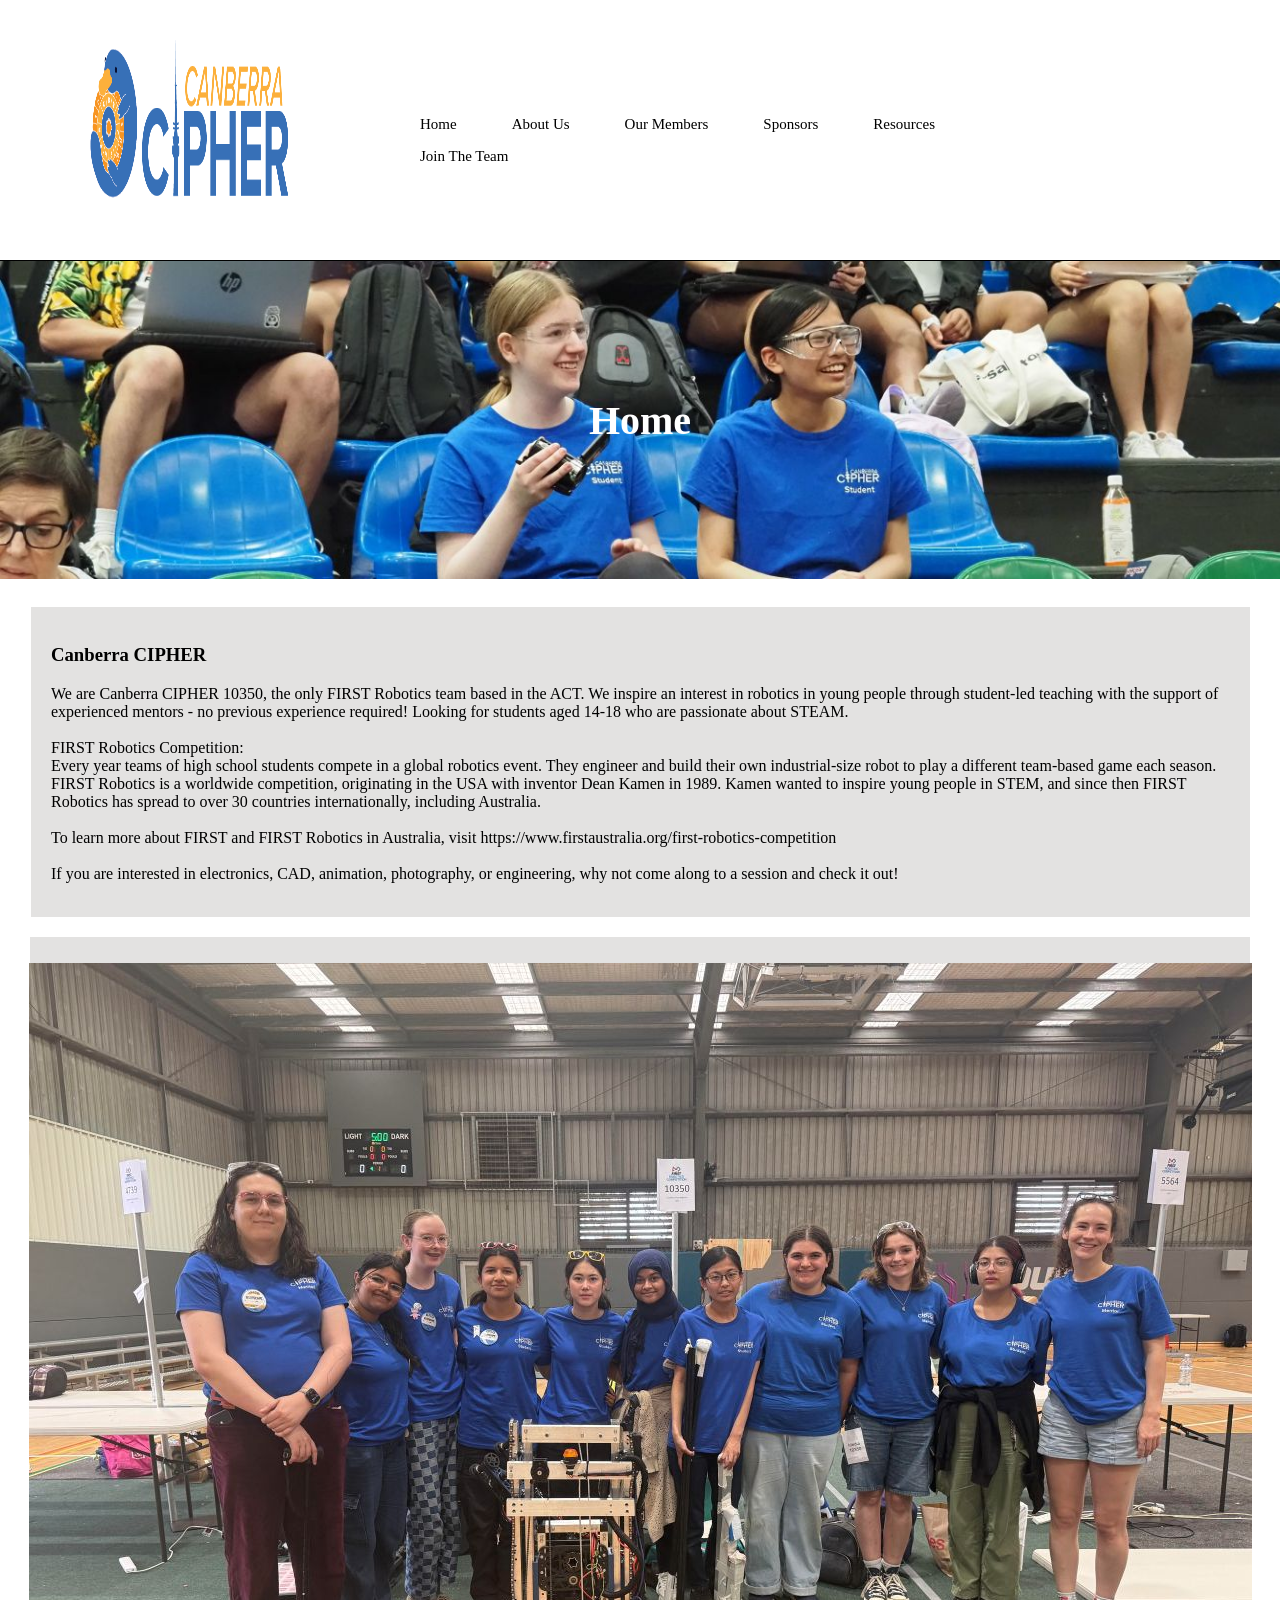
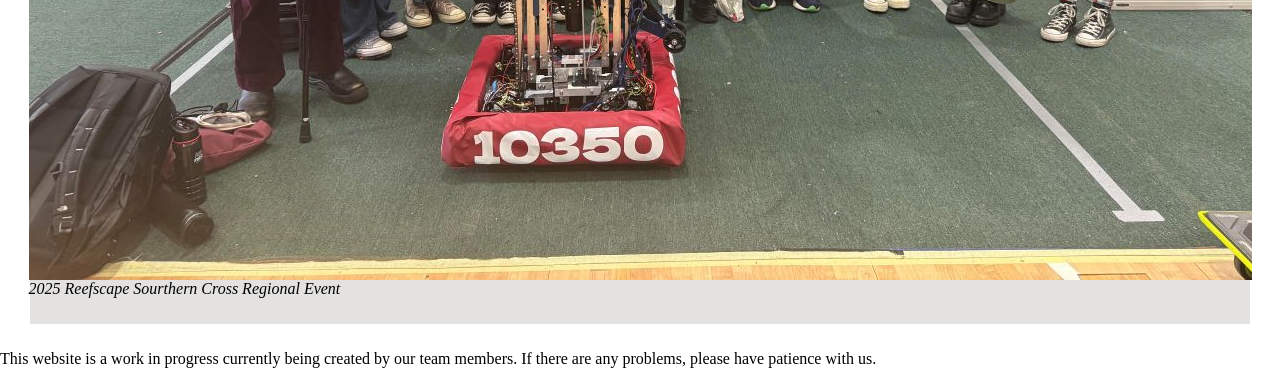
<file: index.html>
<!DOCTYPE html>
<html lang="en">
<head>
    <meta charset="UTF-8">
    <meta name="viewport" content="width=device-width, initial-scale=1">
    <link rel="icon" type="image/png" href="Images/logomark.png" sizes="16x16">
    <link rel=preconnect href="https://cdn.simplecss.org/">
    <link rel="stylesheet" href="https://cdn.simplecss.org/simple.css">
    <link rel="stylesheet" href="CSS/styles.css">
    <title>Canberra CIPHER Robotics - Home</title>
    <meta property="title" content="Canberra CIPHER"/>
    <meta name="description" content="A FIRST Robotics Competition team based in Canberra, Australia. We are made up of teens and young adults from across the ACT and surrounding area and we are always looking for new members and sponsors, so feel free to contact us!"/>
</head>
<body>
    <div class="nav-banner">
        <div class="navigation">
            <div class="logo">
                <picture>
                    <source srcset="Images/horizontal_wordmark.png" media="(prefers-color-scheme: light)"/>
                    <source srcset="Images/horizontal_wordmark_darkmode.png" media="(prefers-color-scheme: dark)"/>
                    <img src="Images/horizontal_wordmark.png" width=200 height=200 alt="The words Canberra Cipher are displayed in all caps. The I in Cipher is replaced with the silhouette of Telstra Tower."/>
                </picture>
            </div>
            <div class="menu">
                <ul class="horizontal-box-list">
                    <li><a href="index.html">Home</a></li>
                    <li><a href="aboutus.html">About Us</a></li>
                    <li><a href="ourmembers.html">Our Members</a></li>
                    <li><a href="sponsors.html">Sponsors</a></li>
                    <li><a href="resources.html">Resources</a></li>
                    <li><a href="jointheteam.html">Join The Team</a></li>
                </ul>
            </div>
        </div>
    </div>
	<div class="my_banner">
		<img src="Images/HomeBannerSmall.jpg" class="img-fluid" id="banner_img" fetchpriority="high" alt="Filled gymnasium stands.">
		<div class="centered"><h1>Home</h1></div>
	</div>
    <div class="my_container">
		<br>
		<section>
			<article class="article_full">
				<br>	
				<h3>Canberra CIPHER</h3>
				<p>We are Canberra CIPHER 10350, the only FIRST Robotics team based in the ACT. We inspire an interest in robotics in young people through student-led teaching with the support of experienced mentors - no previous experience required! Looking for students aged 14-18 who are passionate about STEAM.<br><br>FIRST Robotics Competition:<br>Every year teams of high school students compete in a global robotics event. They engineer and build their own industrial-size robot to play a different team-based game each season. FIRST Robotics is a worldwide competition, originating in the USA with inventor Dean Kamen in 1989. Kamen wanted to inspire young people in STEM, and since then FIRST Robotics has spread to over 30 countries internationally, including Australia.<br><br>To learn more about FIRST and FIRST Robotics in Australia, visit <a href="https://www.firstaustralia.org/first-robotics-competition" target="_blank">https://www.firstaustralia.org/first-robotics-competition</a><br><br>If you are interested in electronics, CAD, animation, photography, or engineering, why not come along to a session and check it out!</p>
				<br> 
			</article>
		</section>
		<section>
			<article class="article_img">
				<figure>
					<img src="Images/EndOf2025Comp.jpg" class="img-fluid" alt="A group of teenagers and adults in an empty gymnasium, standing behind a robot.">
					<figcaption><i>2025 Reefscape Sourthern Cross Regional Event</i></figcaption>
				</figure>
			</article>
		</section>
    </div>
    <footer class="footer-banner">
        <p>This website is a work in progress currently being created by our team members. If there are any problems, please have patience with us.</p>
    </footer>
</body>
</html>
</file>
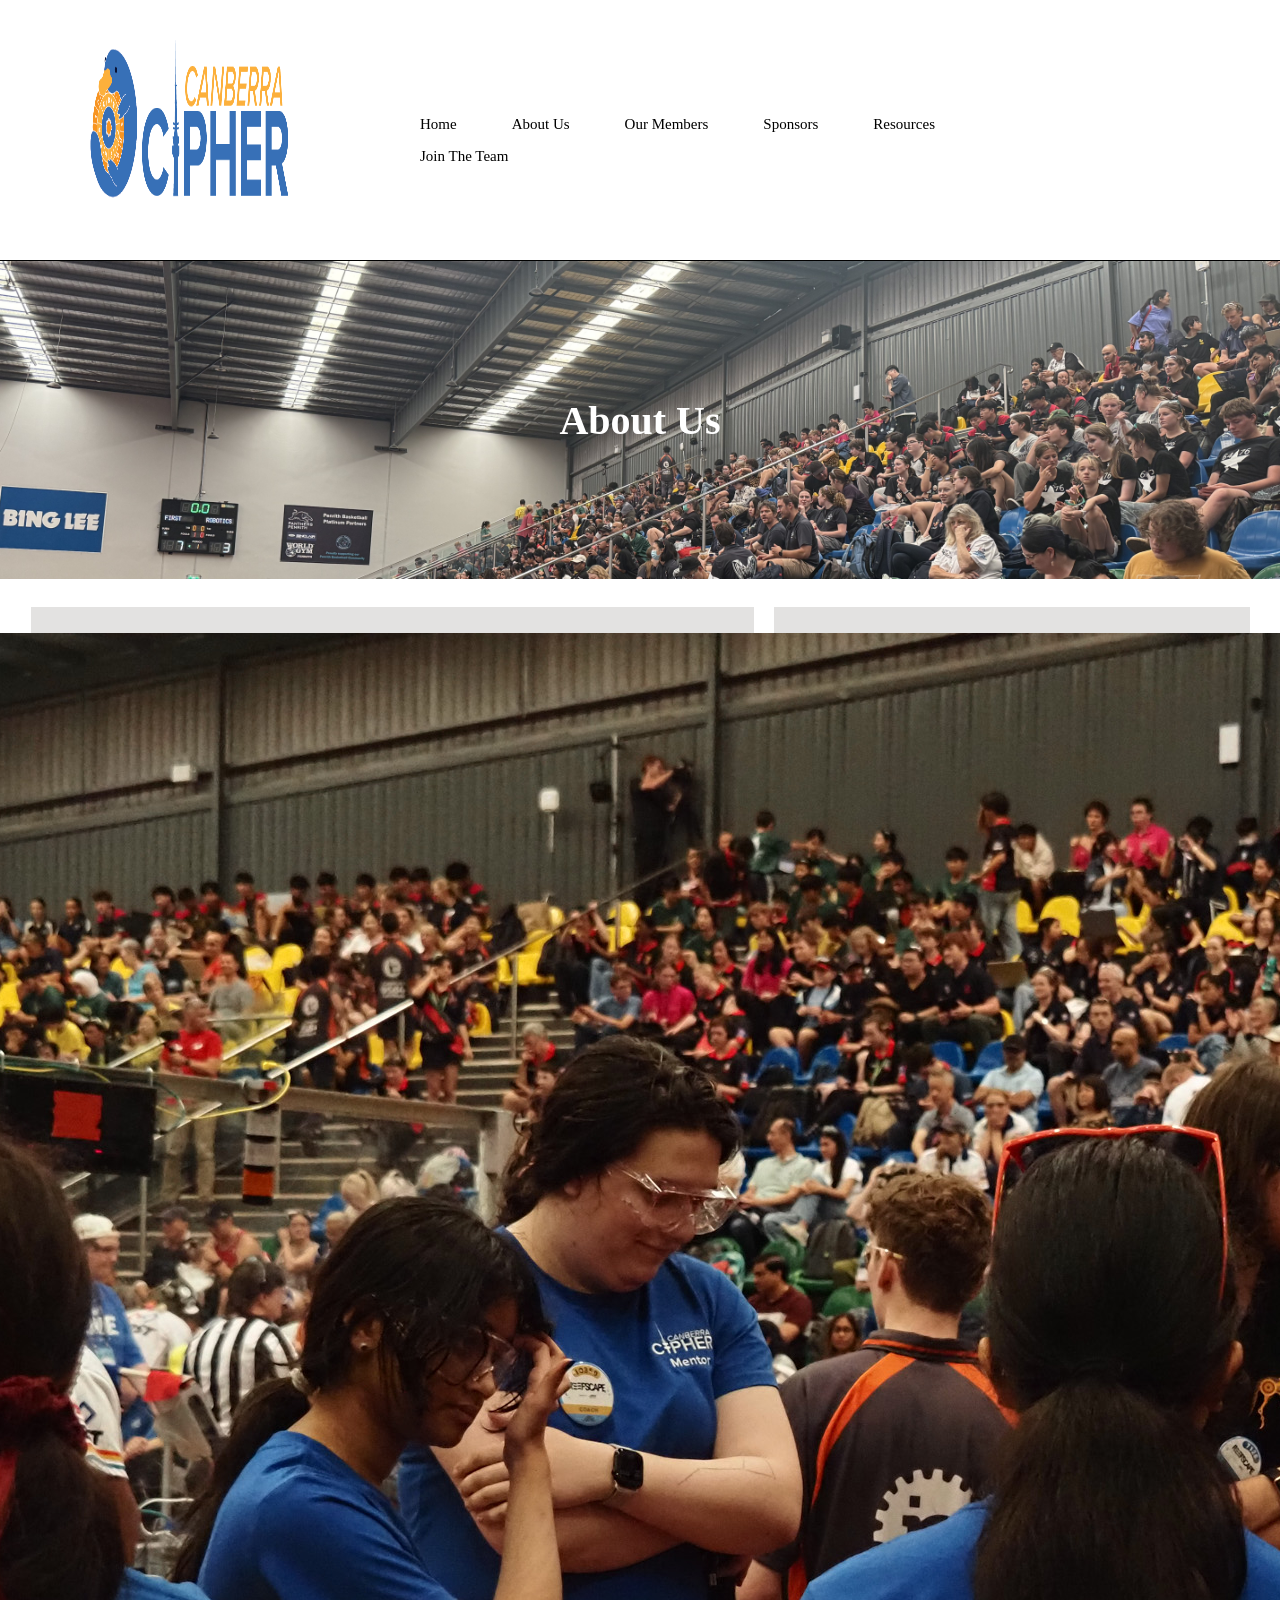
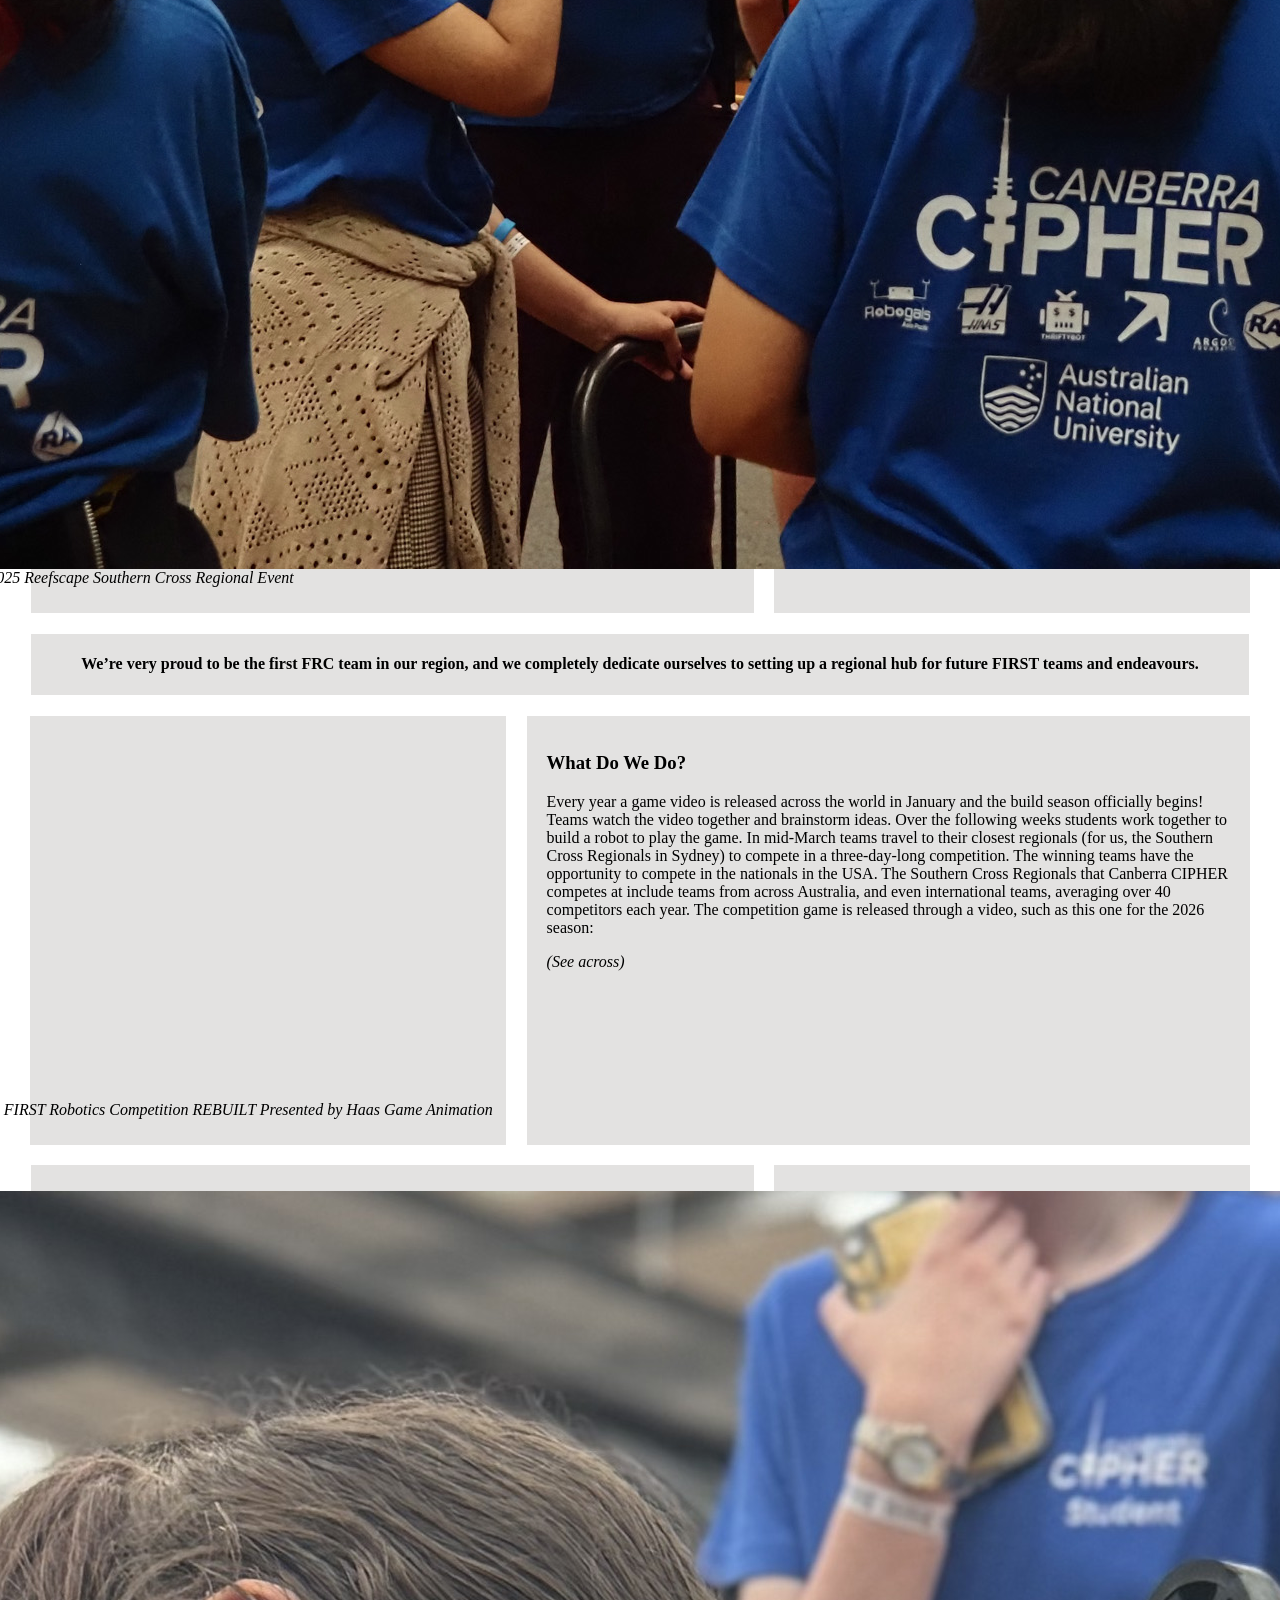
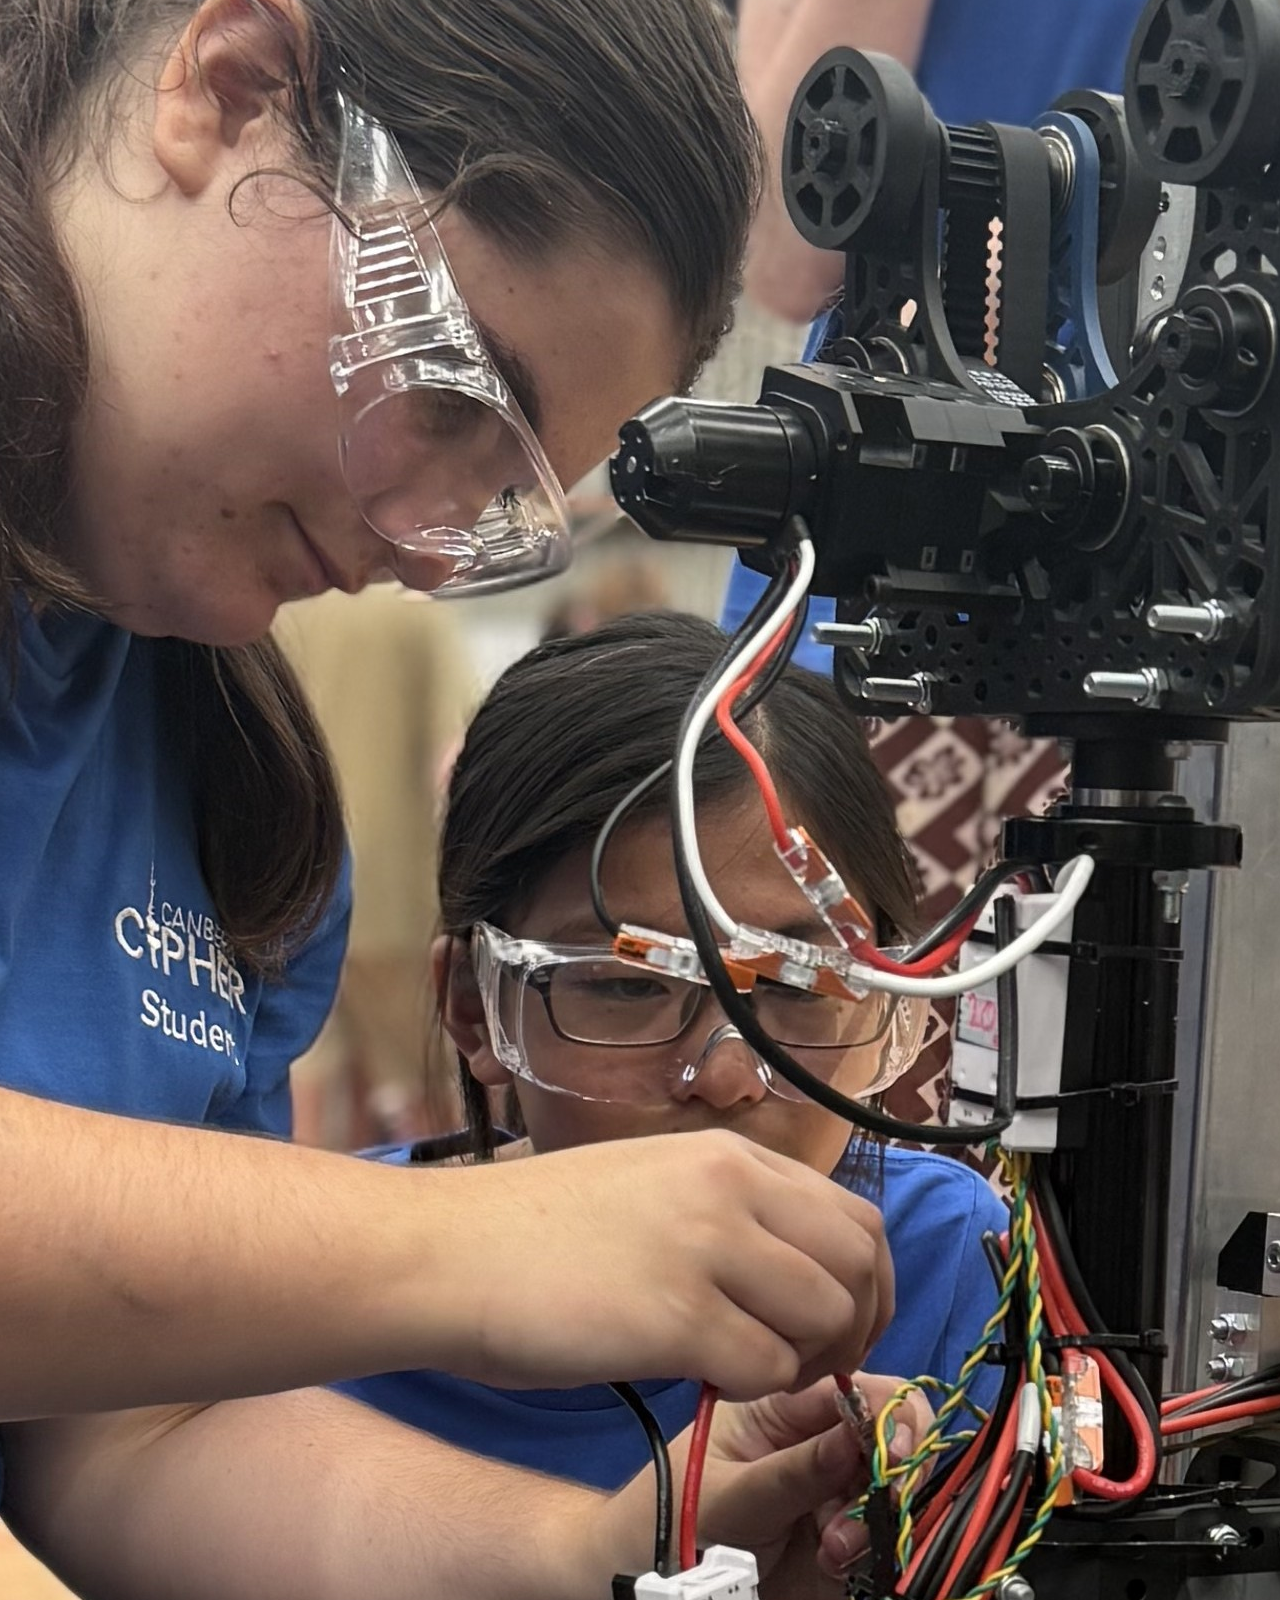
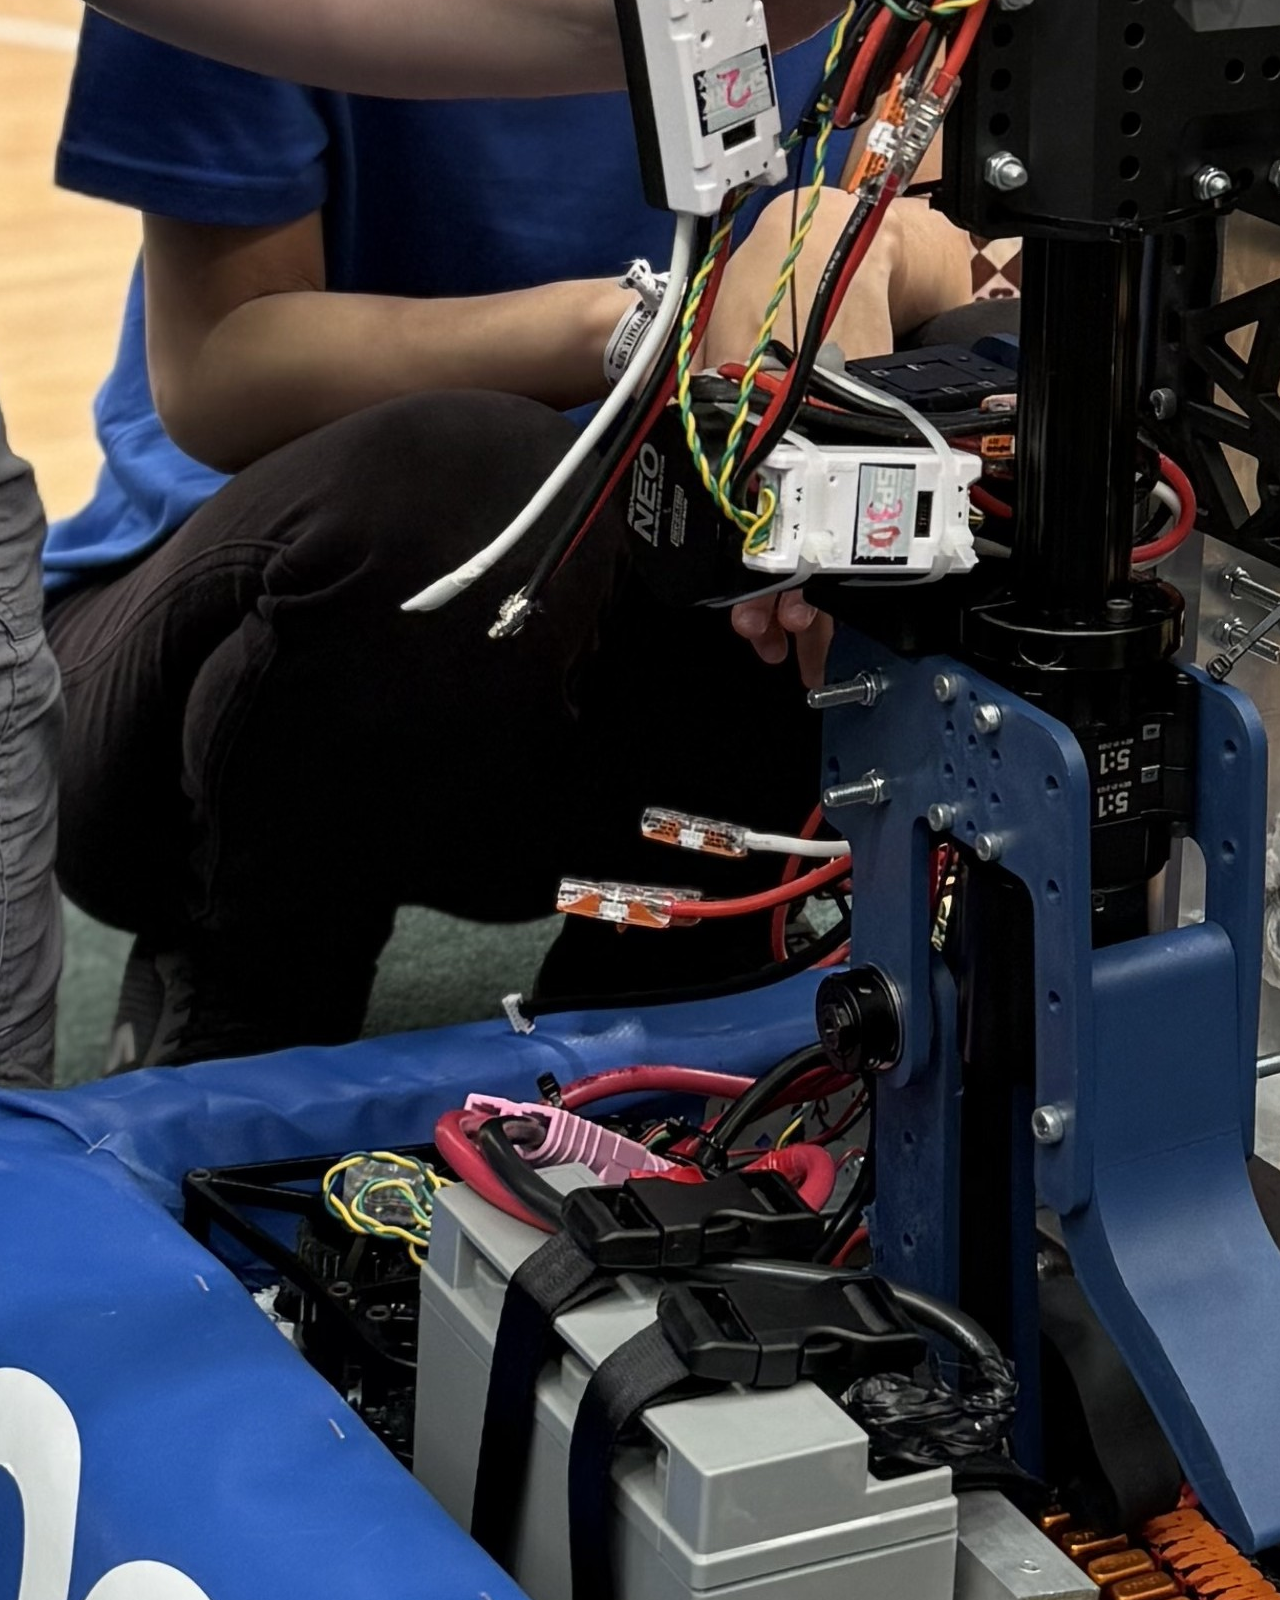
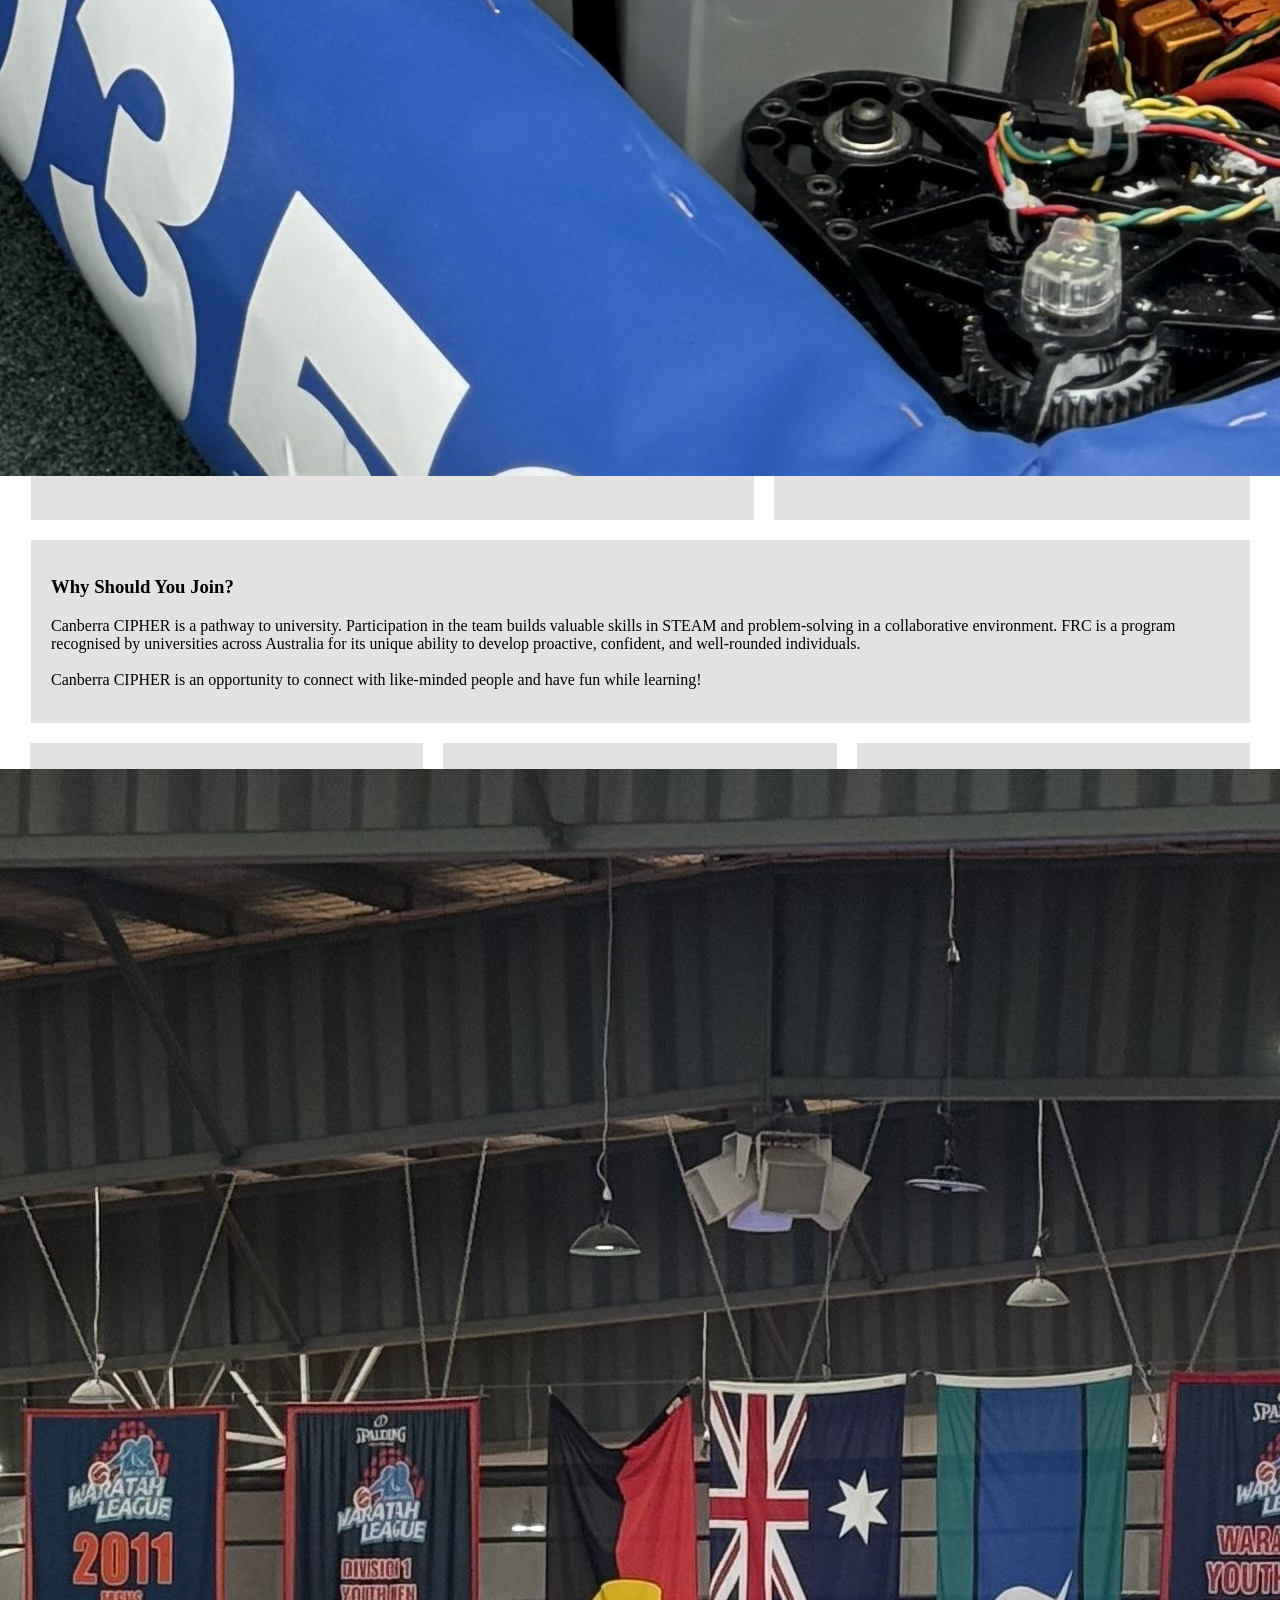
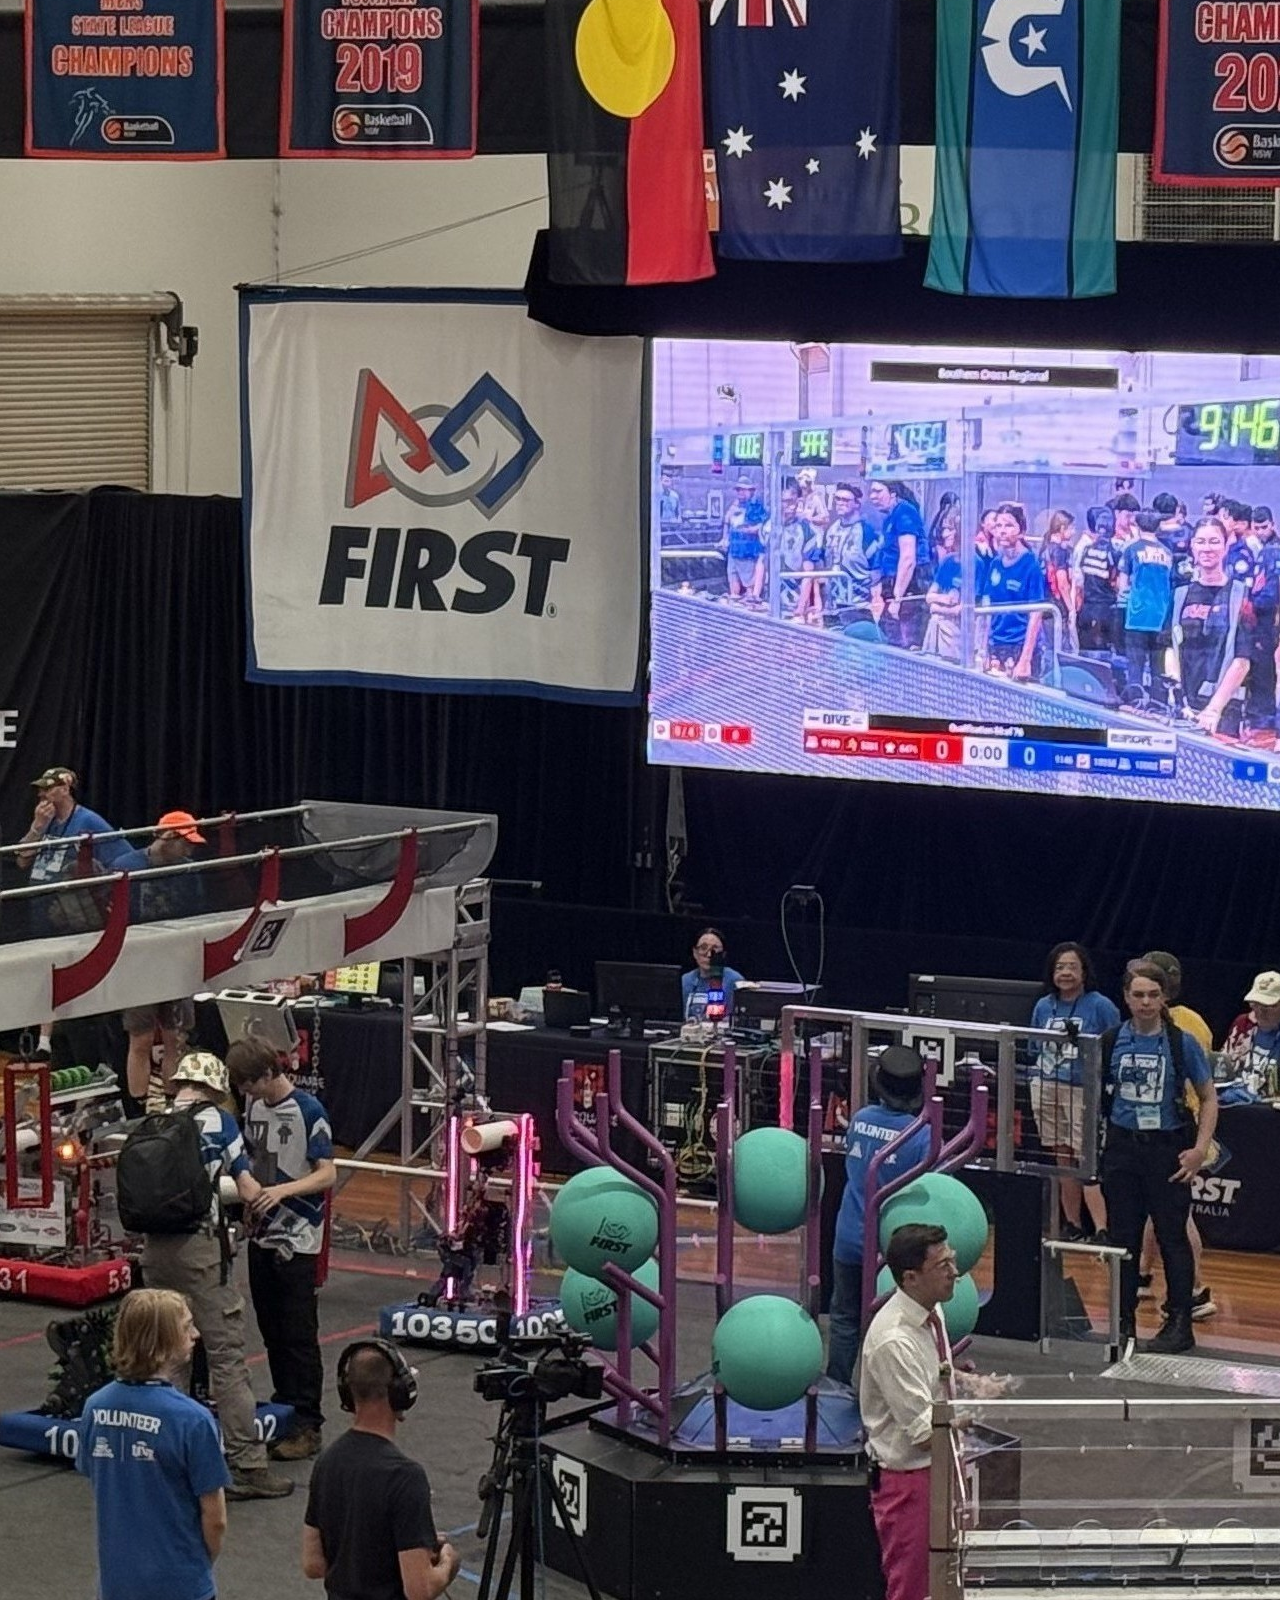
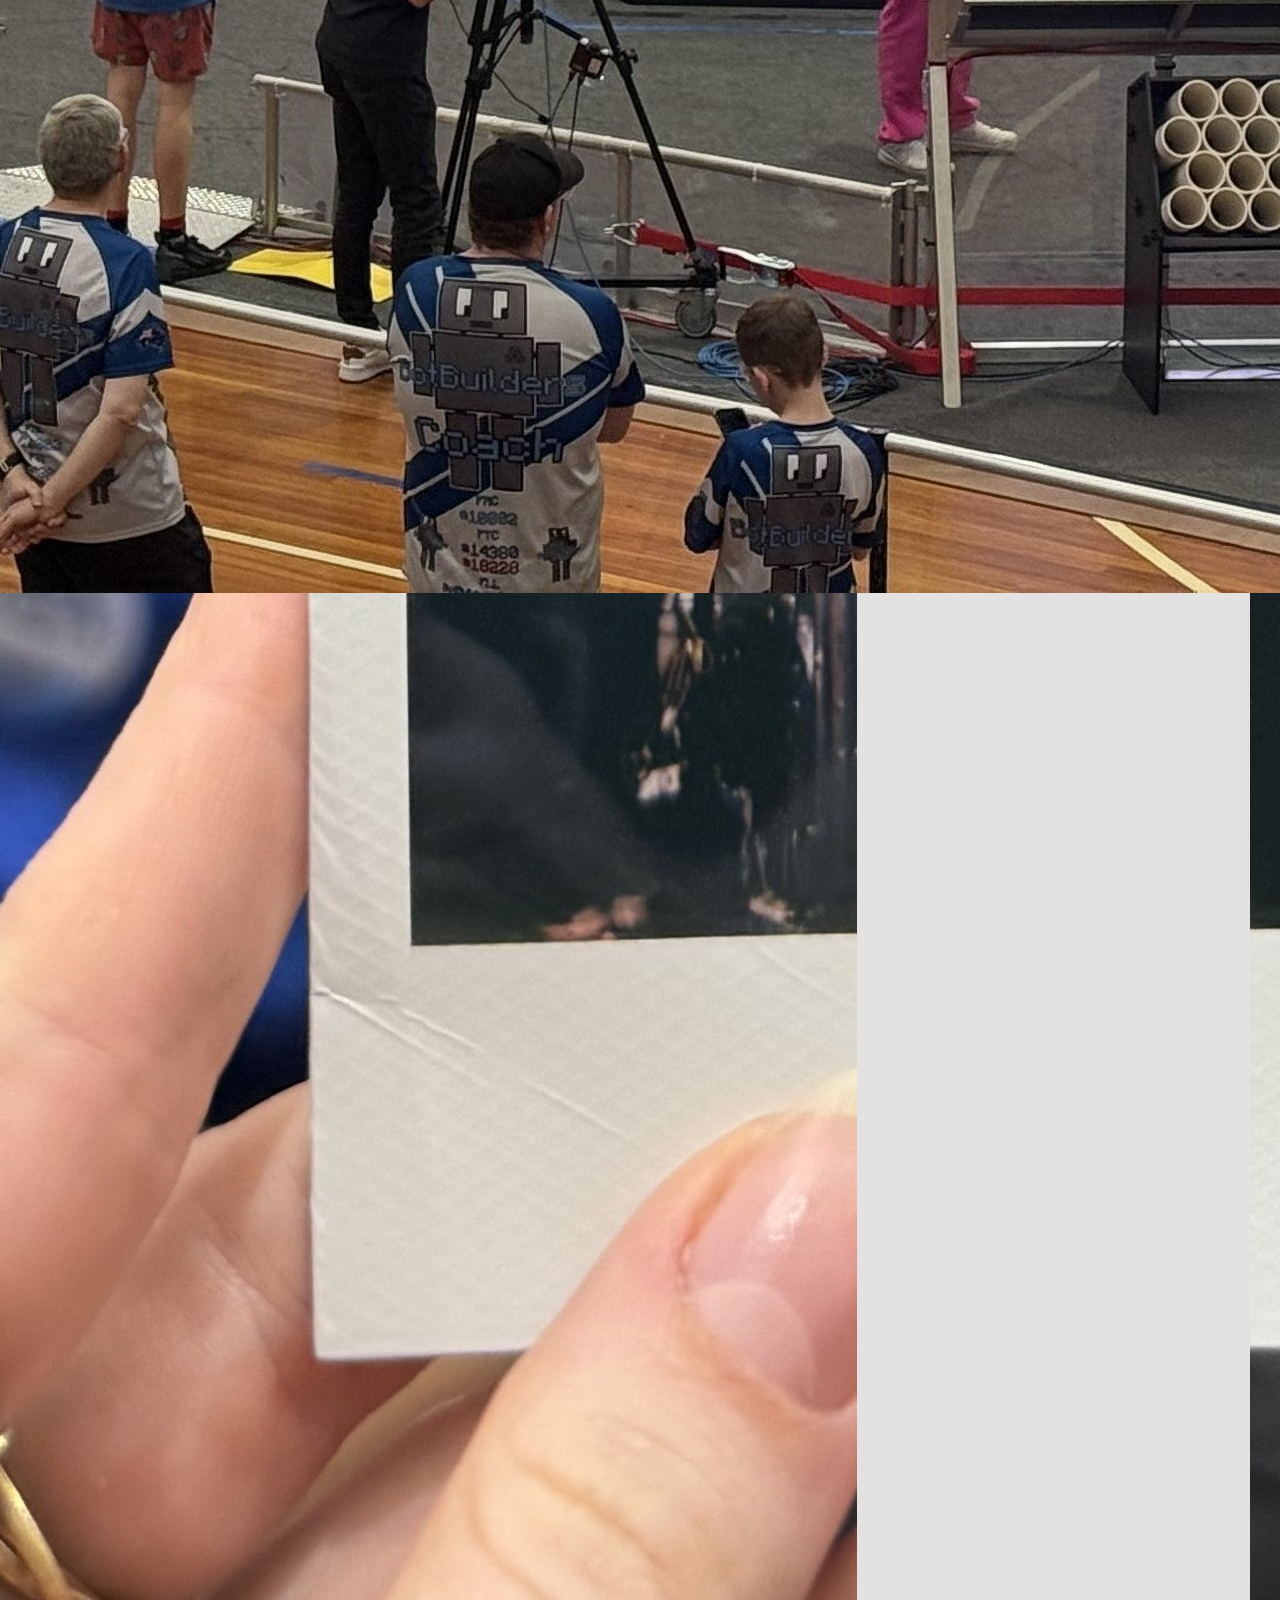
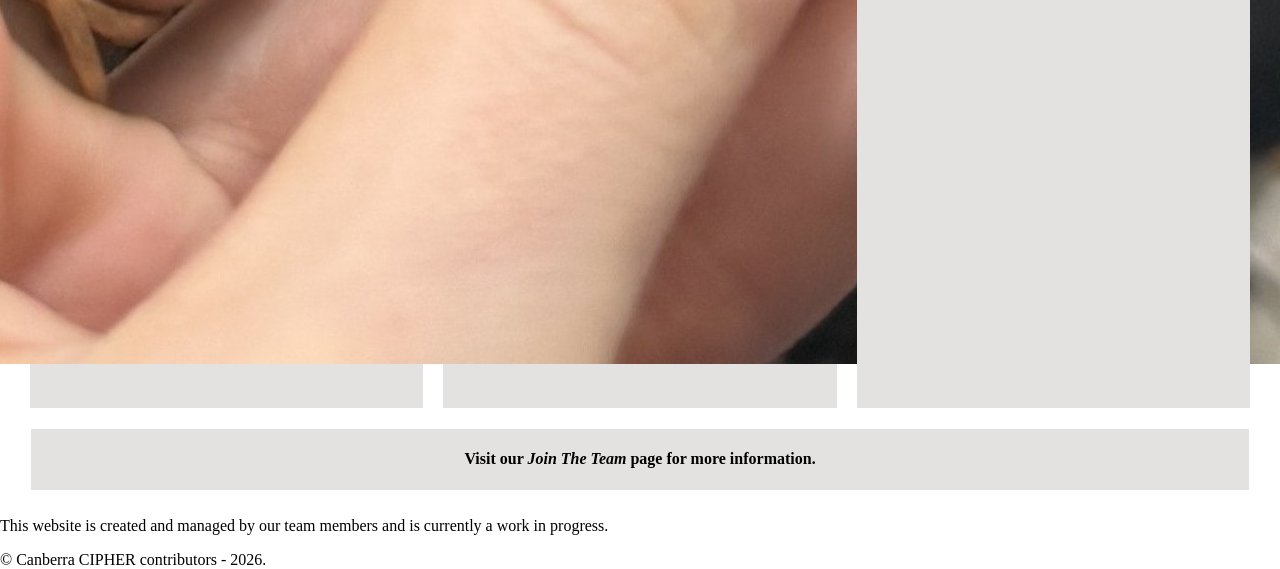
<file: aboutus.html>
<!DOCTYPE html>
<html lang="en">
<head>
    <meta charset="UTF-8">
    <meta name="viewport" content="width=device-width, initial-scale=1">
    <link rel="icon" type="image/png" href="Images/logomark.png" sizes="16x16">
    <link rel=preconnect href="https://cdn.simplecss.org/">
    <link rel="stylesheet" href="https://cdn.simplecss.org/simple.css">
    <link rel="stylesheet" href="CSS/styles.css">
    <title>Canberra CIPHER Robotics - About Us</title>
    <meta property="title" content="Canberra CIPHER"/>
</head>
<body>
<div class="nav-banner">
	<div class="navigation">
        <div class="logo">
            <picture>
                <source srcset="Images/horizontal_wordmark.png" media="(prefers-color-scheme: light)"/>
                <source srcset="Images/horizontal_wordmark_darkmode.png" media="(prefers-color-scheme: dark)"/>
                <img src="Images/horizontal_wordmark.png" width=200 height=200 alt="The words Canberra Cipher are displayed in all caps. The I in Cipher is replaced with the silhouette of Telstra Tower."/>
            </picture>
        </div>
        <div class="menu">
            <ul class="horizontal-box-list">
                <li><a href="index.html">Home</a></li>
                <li><a href="aboutus.html">About Us</a></li>
                <li><a href="ourmembers.html">Our Members</a></li>
                <li><a href="sponsors.html">Sponsors</a></li>
                <li><a href="resources.html">Resources</a></li>
                <li><a href="jointheteam.html">Join The Team</a></li>
            </ul>
        </div>
    </div>
</div>
<div class="my_banner">
	<img src="Images/AboutUsBannerSmall.jpg" class="img-fluid" id="banner_img" alt="Filled gymnasium stands."> 
	<div class="centered"><h1>About Us</h1></div>
</div>
<div class="my_container">
	<br>
	<section>
		<article>
			<br>	
			<h3>Who Are We?</h3>
			<p>Canberra CIPHER, team 10350, is the first (and currently only) FRC team based in the Australian Capital Territory. We are a community team of 15 students who come from across the region and are based at the Australian National University. We are passionate about giving students in the local area an opportunity to enrich their STEAM passions with hands-on experience and engagement with industry and academic mentors, and the wider FIRST community.</p>
		    <p>Underlining everything we do is our core belief that students deserve access to STEAM enrichment and mentorship regardless of factors like their gender, ability, or financial situation, and to give everyone the opportunity for lifelong success in any field. We value the importance of practical skills in engineering, computing, and design, and foster these in students through hands-on experience. It’s for these reasons that we are a community team with doors open to everybody and which refuses to charge money for participation. </p>
			<br> 
		</article>
		<br>
		<article class="article_img">
			<figure>
				<img src="Images/AboutUs1.jpg" class="img-fluid" alt="A group of teenagers and adults standing in a busy gymnasium, wearing shirts that say Canberra CIPHER."> 
				<figcaption><i>2025 Reefscape Southern Cross Regional Event</i></figcaption>
			</figure>
		</article>
	</section>
	<section>
		<article class="article_important">
			<p><h4>We’re very proud to be the first FRC team in our region, and we completely dedicate ourselves to setting up a regional hub for future FIRST teams and endeavours.</h4></p>
		</article>
	</section>
	<section> 
		<article class="article_img">
			<figure>
				<iframe width="600" height="355" src="https://www.youtube.com/embed/_fybREErgyM?si=u5IWBHzyj9ZMVu2U" title="YouTube video player" frameborder="0" allow="accelerometer; autoplay; clipboard-write; encrypted-media; gyroscope; picture-in-picture; web-share" referrerpolicy="strict-origin-when-cross-origin" allowfullscreen></iframe>
				<figcaption><i>2026 FIRST Robotics Competition REBUILT Presented by Haas Game Animation</i></figcaption>
			</figure>
		</article>
		<br>
		<article>
			<br>
			<h3>What Do We Do?</h3>
				<p>Every year a game video is released across the world in January and the build season officially begins! Teams watch the video together and brainstorm ideas. Over the following weeks students work together to build a robot to play the game. In mid-March teams travel to their closest regionals (for us, the Southern Cross Regionals in Sydney) to compete in a three-day-long competition. The winning teams have the opportunity to compete in the nationals in the USA. The Southern Cross Regionals that Canberra CIPHER competes at include teams from across Australia, and even international teams, averaging over 40 competitors each year. The competition game is released through a video, such as this one for the 2026 season:</p>
				<p><i>(See across)</i></p>
				<br>
		</article>
	</section>
	<section>
		<article>
			<br>
			<p>Once the build season is over, the off-season begins. This is a time for students to expand their knowledge and pursue their interests, growing skills that will help them in the next competition. This includes everything from community outreach and volunteering, to tech challenges like Capture The Flag. Student-led teaching takes the forefront during these months as everyone develops their skills.</p>
				<ul>
					<li><h5>3D Printing (CAD)</h5></li>
					<li><h5>Animation (2D, 3D, stop motion)</h5></li>
					<li><h5>Coding (Kotlin, HTML and CSS [like this website], Java, etc.)</h5></li>
					<li><h5>Electronics (soldering, circuitry, design)</h5></li>
					<li><h5>Organisational skills (marketing, social media, branding)</h5></li>
					<li><h5>Mechanics (drilling, metalworking, manufacturing)</h5></li>
				 </ul>
			<p>The off-season, although not as high in intensity, is just as important in the team's journey.</p>
			<br> 
		</article>
		<article class="article_img">
			<figure>
				<img src="Images/AboutUs2.jpg" class="img-fluid" alt="A group of teenagers working on the electronics of a robot."> 
				<figcaption><i>2025 Reefscape Southern Cross Regional Event</i></figcaption>
			</figure>
		</article>
	</section>
	<section>
		<article>
			<br>
			<h3>Why Should You Join?</h3>
			<p>Canberra CIPHER is a pathway to university. Participation in the team builds valuable skills in STEAM and problem-solving in a collaborative environment. FRC is a program recognised by universities across Australia for its unique ability to develop proactive, confident, and well-rounded individuals.<br><br>Canberra CIPHER is an opportunity to connect with like-minded people and have fun while learning!</p>		
			<br>
		</article>
	</section>
	<section>
		<article class="article_img">
			<figure>
				<img src="Images/AboutUsCollection1.jpg" class="img-fluid" alt="Three robots on the field of a game."> 
				<figcaption><i>2025 Reefscape Southern Cross Regional Event</i></figcaption>
			</figure>
		</article>
		<article class="article_img">
			<figure>
				<img src="Images/AboutUsCollection2.jpg" class="img-fluid" alt="A photo of a polaroid"> 
				<figcaption><i>2025 Reefscape Southern Cross Regional Event</i></figcaption>
			</figure>
		</article>
		<article class="article_img">
			<figure>
				<img src="Images/AboutUsCollection3.jpg" class="img-fluid" alt="A large game feild with volunteers."> 
				<figcaption><i>2025 Reefscape Southern Cross Regional Event</i></figcaption>
			</figure>
		</article>
	</section>
	<section>
		<article class="article_important">
			<p><h4>Visit our <a href="jointheteam.html"><i>Join The Team</i></a> page for more information.</h4>
		</article>
	</section>
</div>
<footer class="footer-banner">
    <p>This website is created and managed by our team members and is currently a work in progress.</p>
    <p>© Canberra CIPHER contributors - 2026.</p>
</footer>
</body>
</html>
</file>
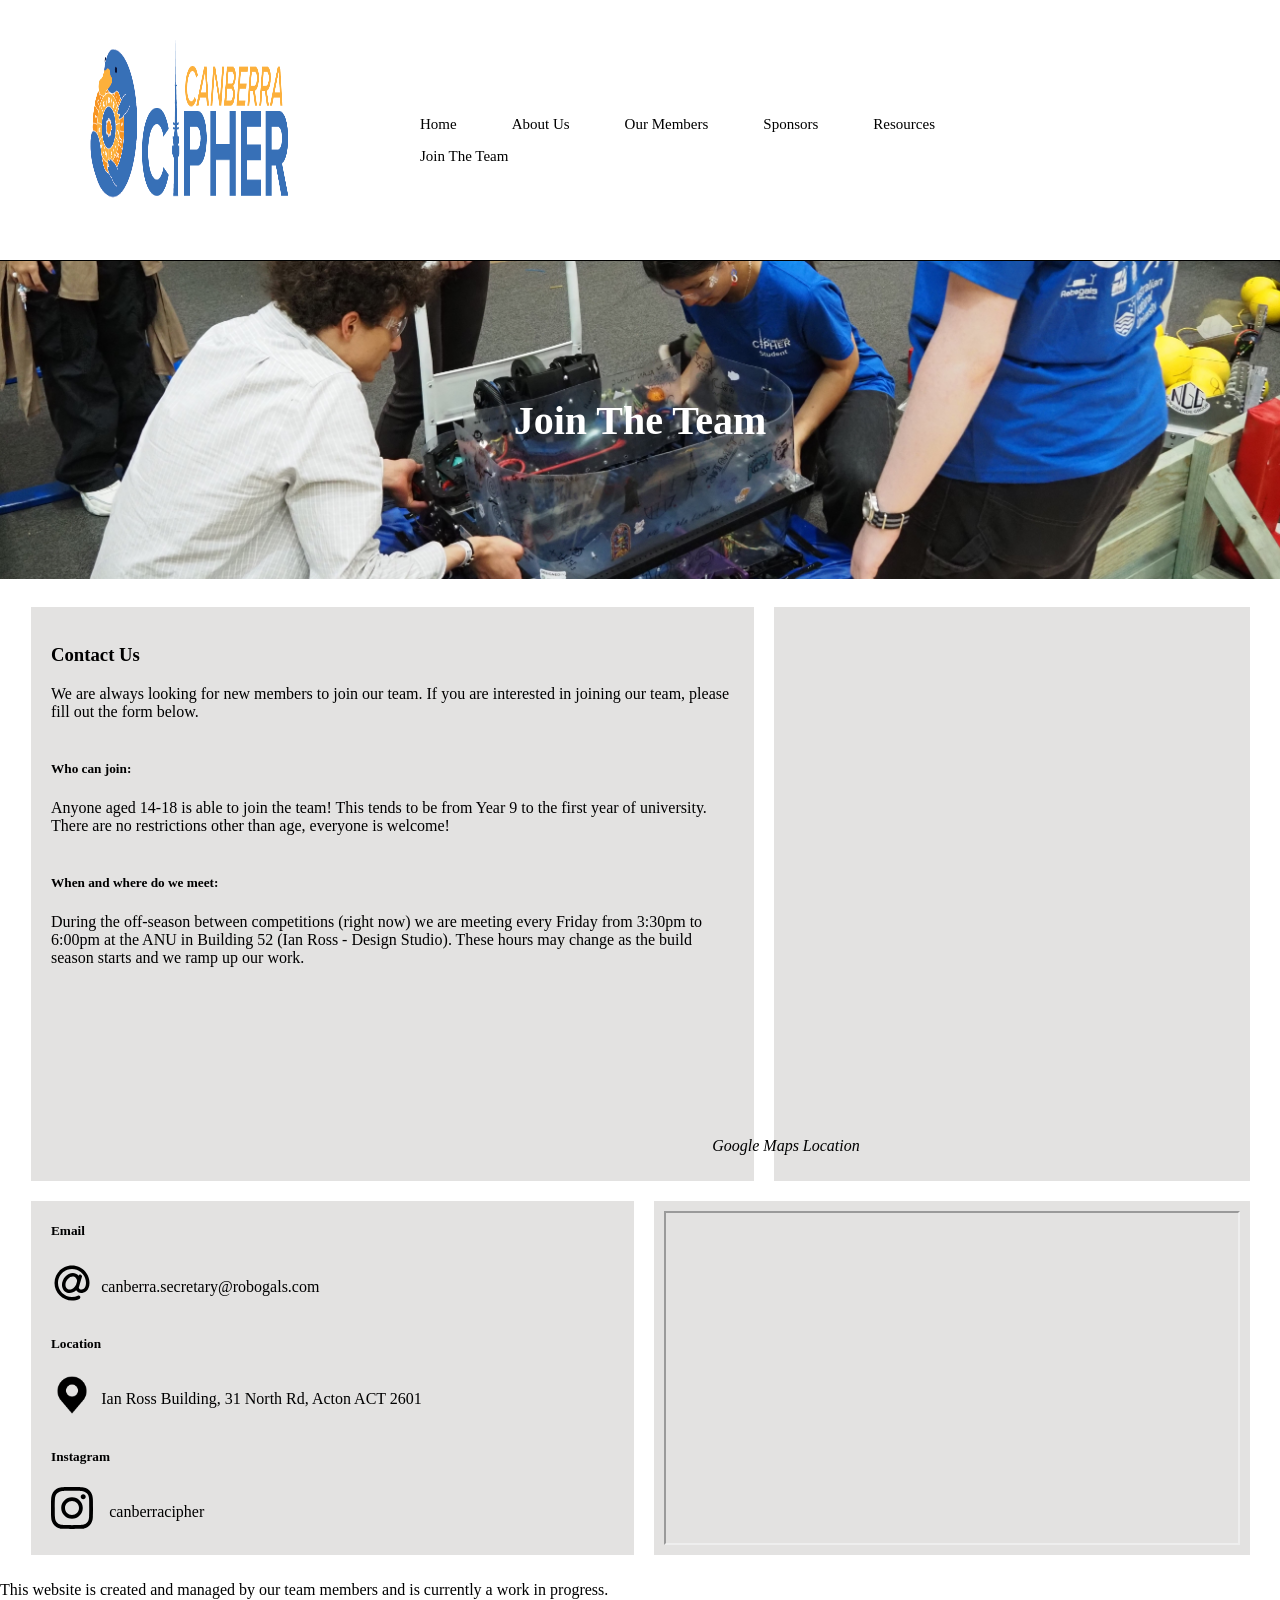
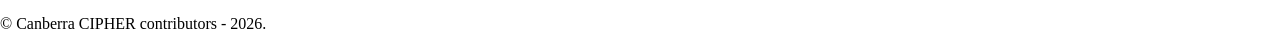
<file: jointheteam.html>
<!DOCTYPE html>
<html lang="en">
<head>
    <meta charset="UTF-8">
    <meta name="viewport" content="width=device-width, initial-scale=1">
    <link rel="icon" type="image/png" href="Images/logomark.png" sizes="16x16">
    <link rel=preconnect href="https://cdn.simplecss.org/">
    <link rel="stylesheet" href="https://cdn.simplecss.org/simple.css">
    <link rel="stylesheet" href="CSS/styles.css">
    <title>Canberra CIPHER Robotics - Join The Team</title>
    <meta property="title" content="Canberra CIPHER"/>
</head>
<body>
<div class="nav-banner">
    <div class="navigation">
        <div class="logo">
            <picture>
                <source srcset="Images/horizontal_wordmark.png" media="(prefers-color-scheme: light)"/>
                <source srcset="Images/horizontal_wordmark_darkmode.png" media="(prefers-color-scheme: dark)"/>
                <img src="Images/horizontal_wordmark.png" width=200 height=200 alt="The words Canberra Cipher are displayed in all caps. The I in Cipher is replaced with the silhouette of Telstra Tower."/>
            </picture>
        </div>
        <div class="menu">
            <ul class="horizontal-box-list">
                <li><a href="index.html">Home</a></li>
                <li><a href="aboutus.html">About Us</a></li>
                <li><a href="ourmembers.html">Our Members</a></li>
                <li><a href="sponsors.html">Sponsors</a></li>
                <li><a href="resources.html">Resources</a></li>
                <li><a href="jointheteam.html">Join The Team</a></li>
            </ul>
        </div>
    </div>
</div>
<div class="my_banner">
	<img src="Images/ContactUsBannerSmall.jpg" class="img-fluid" id="banner_img" alt="Filled gymnasium stands."> 
	<div class="centered"><h1>Join The Team</h1></div>
</div>
<div class="my_container">
		<br>
		<section>
			<article>
				<br>	
				<h3>Contact Us</h3>
				<p>We are always looking for new members to join our team. If you are interested in joining our team, please fill out the form below.<br><br><h5>Who can join:</h5> Anyone aged 14-18 is able to join the team! This tends to be from Year 9 to the first year of university. There are no restrictions other than age, everyone is welcome!<br><br><h5>When and where do we meet:</h5> During the off-season between competitions (right now) we are meeting every Friday from 3:30pm to 6:00pm at the ANU in Building 52 (Ian Ross - Design Studio). These hours may change as the build season starts and we ramp up our work.
				<p> 
			</article>
			<article class="article_img">
				<figure>
					<iframe src="https://www.google.com/maps/embed?pb=!1m18!1m12!1m3!1d3257.2172638068387!2d149.12019329999998!3d-35.27572409999999!2m3!1f0!2f0!3f0!3m2!1i1024!2i768!4f13.1!3m3!1m2!1s0x6b164d44c5e80527%3A0xd8ac49015cbdca9e!2sANU%20Engineering%20Building%20(Ian%20Ross%20Building)!5e0!3m2!1sen!2sau!4v1792134029525!5m2!1sen!2sau" width="600" height="500" style="border:0;" allowfullscreen="" loading="lazy" referrerpolicy="strict-origin-when-cross-origin"></iframe>
					<figcaption><i>Google Maps Location</i></figcaption>
				</figure>
			</article>
		</section>
		<section>
			<article>
				<h5>Email</h5>
				<img src="Images/atsymbol.svg" alt="at symbol" class="tile-image"><span class="tile-field">&ensp;canberra.secretary@robogals.com</span> 
				<h5>Location</h5>
				<img src="Images/locationpin.png" alt="location pin" class="tile-image"><span class="tile-field">&ensp;Ian Ross Building, 31 North Rd, Acton ACT 2601</span>
				<h5>Instagram</h5>
				<!-- 
				Referencing for instagram logo??
				<a href="https://iconscout.com/icons/instagram" class="text-underline font-size-sm" target="_blank">Instagram</a>
				BY
				<a href="https://iconscout.com/contributors/icon-mafia" class="text-underline font-size-sm">Icon Mafia</a>
				ON
				<a href="https://iconscout.com" class="text-underline font-size-sm">IconScout</a>
				-->
				<a href="https://www.instagram.com/canberracipher/" class="text-underline font-size-sm" target="_blank"><img src="Images/instagram.svg" alt="instagram logo" class="tile-image"><span class="tile-field">&emsp;canberracipher</span></a>
				<p>
			</article>
			<article class="article_form">
				<iframe src="https://docs.google.com/forms/d/e/1FAIpQLScJ9Enf76WFoGrphJaFgtT_bikZNQ2XW4jvVVdVcMzYTpZzzA/viewform?embedded=true" class="my_form">Loading…</iframe>
			</article>
		</section>
</div>
<footer class="footer-banner">
    <p>This website is created and managed by our team members and is currently a work in progress.</p>
    <p>© Canberra CIPHER contributors - 2026.</p>
</footer>
</body>
</html>
</file>
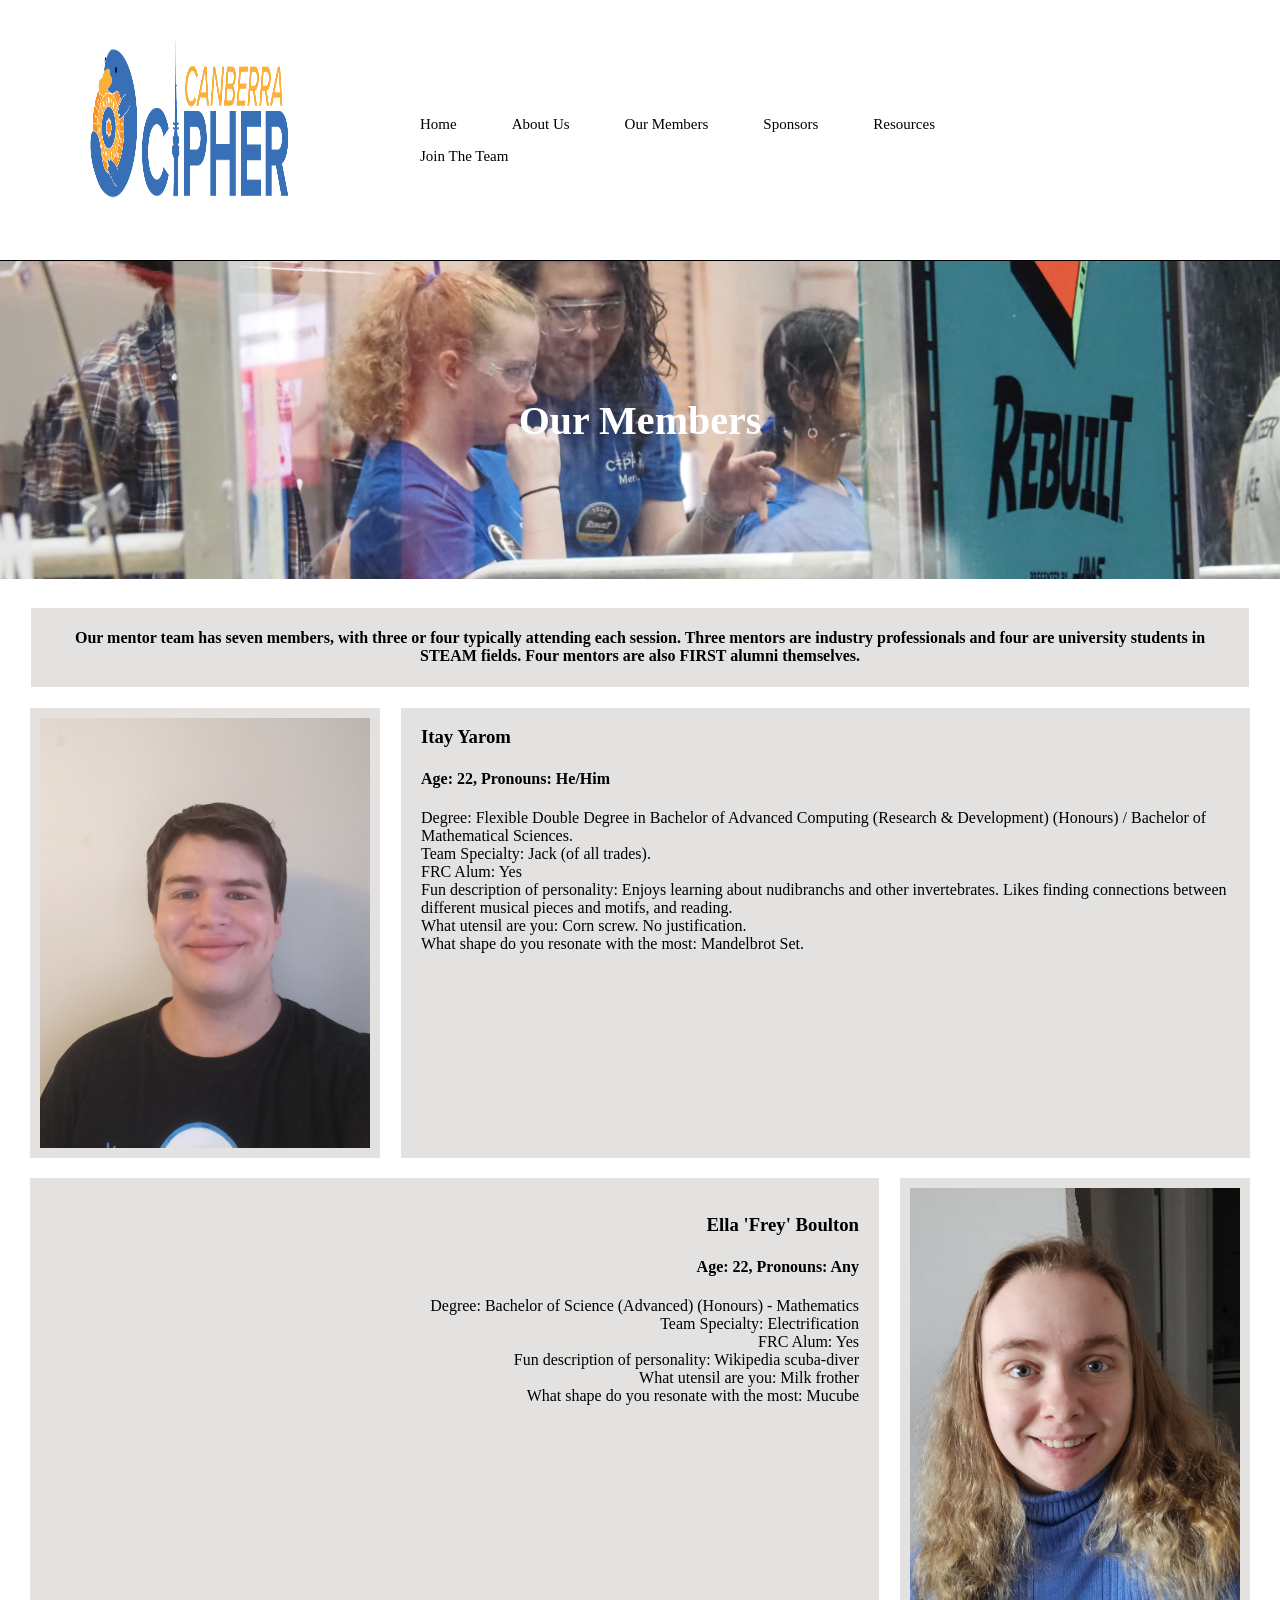
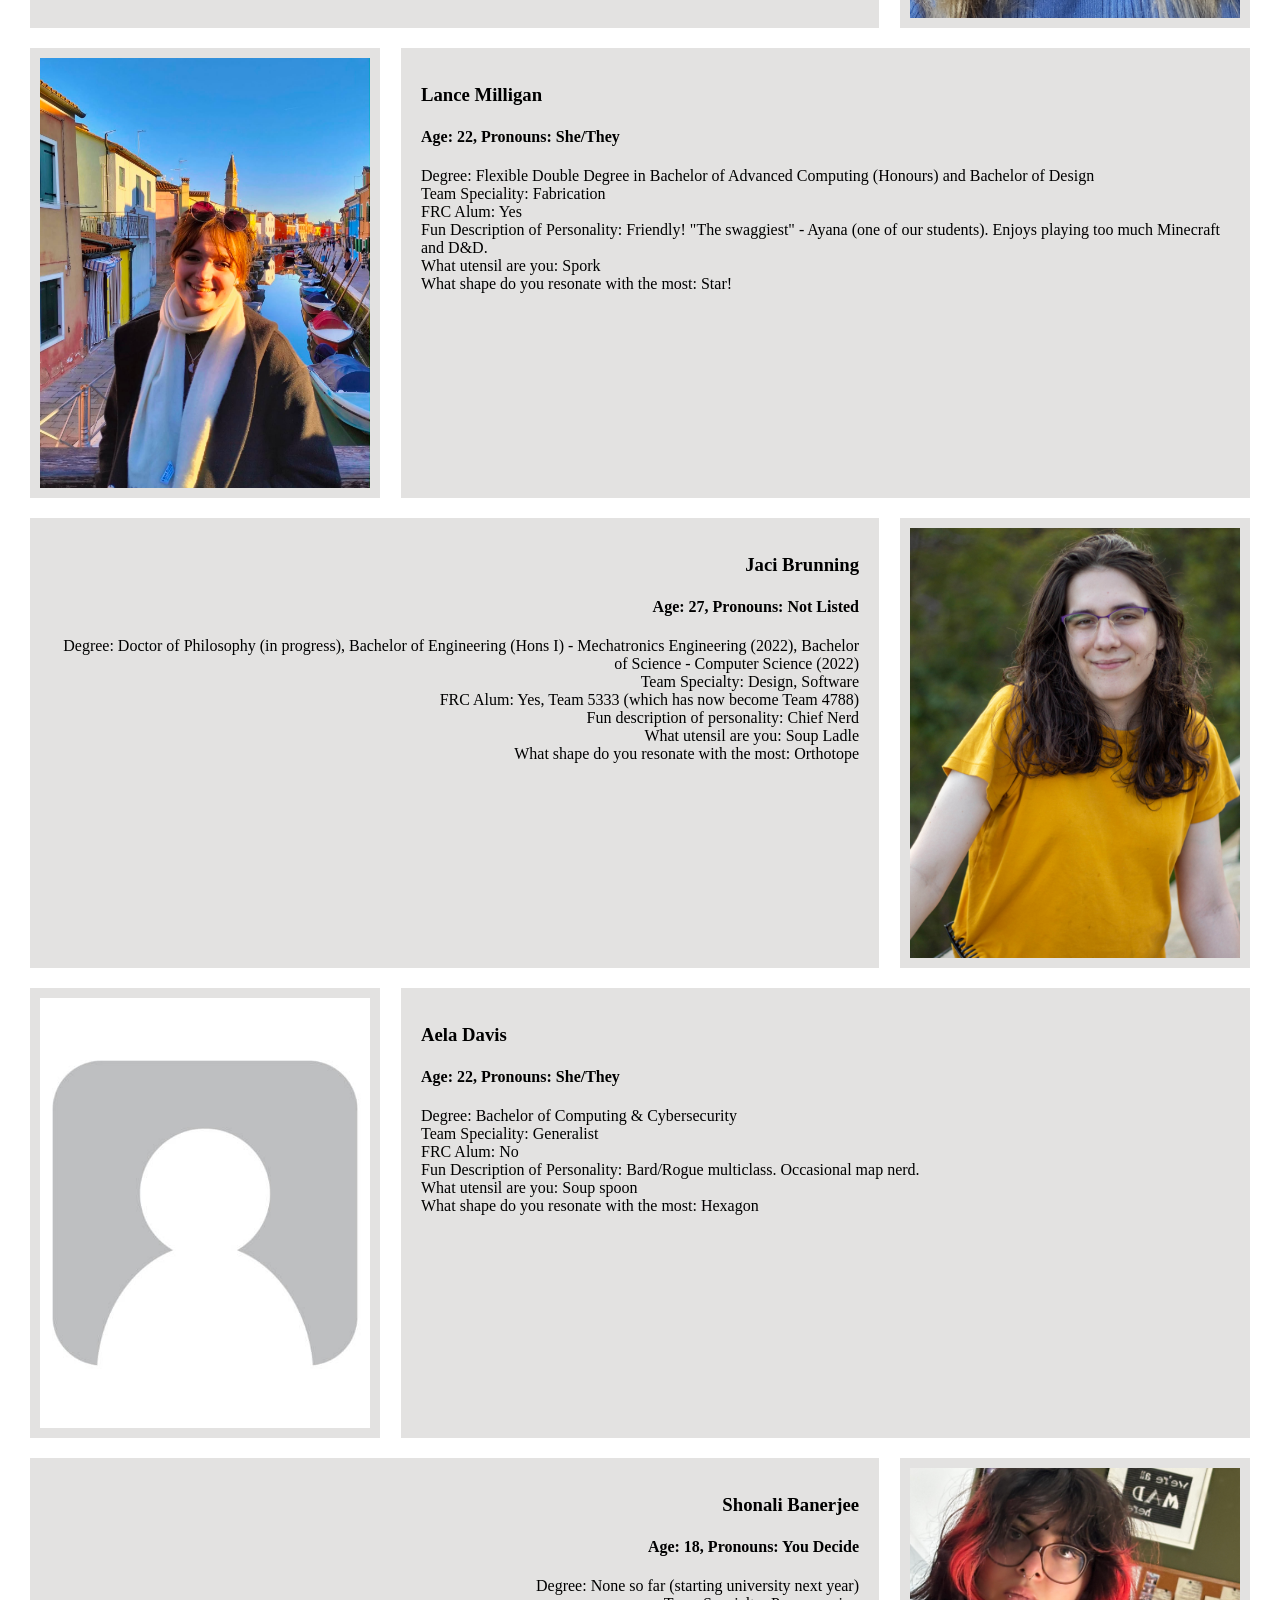
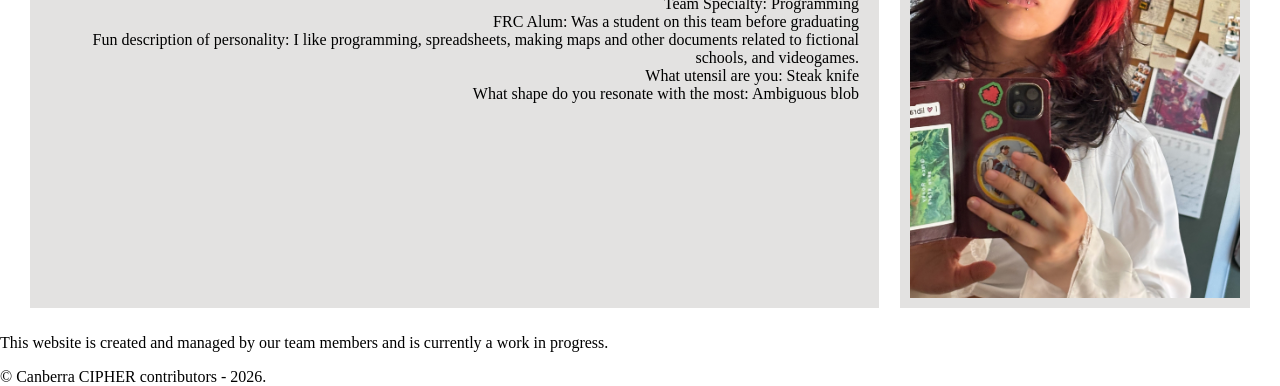
<file: ourmembers.html>
<!DOCTYPE html>
<html lang="en">
<head>
    <meta charset="UTF-8">
    <meta name="viewport" content="width=device-width, initial-scale=1">
    <link rel="icon" type="image/png" href="Images/logomark.png" sizes="16x16">
    <link rel=preconnect href="https://cdn.simplecss.org/">
    <link rel="stylesheet" href="https://cdn.simplecss.org/simple.css">
    <link rel="stylesheet" href="CSS/styles.css">
    <title>Canberra CIPHER Robotics - Our Members</title>
    <meta property="title" content="Canberra CIPHER"/>
</head>
<body>
<div class="nav-banner">
    <div class="navigation">
        <div class="logo">
            <picture>
                <source srcset="Images/horizontal_wordmark.png" media="(prefers-color-scheme: light)"/>
                <source srcset="Images/horizontal_wordmark_darkmode.png" media="(prefers-color-scheme: dark)"/>
                <img src="Images/horizontal_wordmark.png" width=200 height=200 alt="The words Canberra Cipher are displayed in all caps. The I in Cipher is replaced with the silhouette of Telstra Tower."/>
            </picture>
        </div>
        <div class="menu">
            <ul class="horizontal-box-list">
                <li><a href="index.html">Home</a></li>
                <li><a href="aboutus.html">About Us</a></li>
                <li><a href="ourmembers.html">Our Members</a></li>
                <li><a href="sponsors.html">Sponsors</a></li>
                <li><a href="resources.html">Resources</a></li>
                <li><a href="jointheteam.html">Join The Team</a></li>
            </ul>
        </div>
    </div>
</div>
<div class="my_banner">
	<img src="Images/MembersBannerSmall.jpg" class="img-fluid" id="banner_img" alt="Filled gymnasium stands."> 
	<div class="centered"><h1>Our Members</h1></div>
</div>
<div class="my_container">
	<br>
	<section>
		<article class="article_important">
			<p><h4>Our mentor team has seven members, with three or four typically attending each session. Three mentors are industry professionals and four are university students in STEAM fields. Four mentors are also FIRST alumni themselves.</h4></p>
		</article>
	</section>
	
	<section class="my_mentor_template">
		<article class="my_imagecontainer">
			<img src="Images/temporaryitay.jpg" alt='Itay' class ="my_mentorphoto"/>
		</article>
		<br>
		<article class="Text_1">
			<h3>Itay Yarom</h3>
			<h4><b>Age: </b>22, <b>Pronouns: </b> He/Him</h4>
			<p>Degree: Flexible Double Degree in Bachelor of Advanced Computing (Research & Development) (Honours) / Bachelor of Mathematical Sciences.<br>Team Specialty: Jack (of all trades).<br>FRC Alum: Yes<br>Fun description of personality: Enjoys learning about nudibranchs and other invertebrates. Likes finding connections between different musical pieces and motifs, and reading.<br>What utensil are you: Corn screw. No justification.<br>What shape do you resonate with the most: Mandelbrot Set.</p>
			<br>
		</article>
	</section>
	<section class="my_mentor_templater">
		<article class="Text_2">
			<br>	
			<h3>Ella 'Frey' Boulton</h3>
			<h4><b>Age: </b>22, <b>Pronouns: </b> Any</h4>
			<p>Degree: Bachelor of Science (Advanced) (Honours) - Mathematics<br>Team Specialty: Electrification<br>FRC Alum: Yes<br>Fun description of personality: Wikipedia scuba-diver<br>What utensil are you: Milk frother<br>What shape do you resonate with the most: Mucube</p>
			<br>
		</article>
		<br>
		<article class="my_imagecontainer">
			<img src="Images/temporaryfrey.jpg" alt='Frey' class ="my_mentorphoto"/>
		</article>
	</section>
	<section class="my_mentor_template">
		<article class="my_imagecontainer">
			<img src="Images/temporarylance.jpg" alt='Lance' class ="my_mentorphoto"/>
		</article>
		<br>
		<article class="Text_1">
			<br>	
			<h3>Lance Milligan</h3>
			<h4><b>Age: </b>22, <b>Pronouns: </b> She/They</h4>
			<p>Degree: Flexible Double Degree in Bachelor of Advanced Computing (Honours) and Bachelor of Design<br>Team Speciality: Fabrication<br>FRC Alum: Yes<br>Fun Description of Personality: Friendly! "The swaggiest" - Ayana (one of our students). Enjoys playing too much Minecraft and D&D.<br>What utensil are you: Spork<br>What shape do you resonate with the most: Star!</p>
			<br>
		</article>
	</section>
	<section class="my_mentor_templater">
		<article class="Text_2">
			<br>	
			<h3>Jaci Brunning</h3>
			<h4><b>Age: </b>27, <b>Pronouns:</b> Not Listed</h4>
			<p>Degree: Doctor of Philosophy (in progress), Bachelor of Engineering (Hons I) - Mechatronics Engineering (2022), Bachelor of Science - Computer Science (2022)<br>Team Specialty: Design, Software<br>FRC Alum: Yes, Team 5333 (which has now become Team 4788)<br>Fun description of personality: Chief Nerd<br>What utensil are you: Soup Ladle<br>What shape do you resonate with the most: Orthotope</p>
			<br>
		</article>
		<br>
		<article class="my_imagecontainer">
			<img src="Images/temporaryjaci.jpg" alt='Jaci' class ="my_mentorphoto"/>
		</article>
	</section>
	<section class="my_mentor_template">
		<article class="my_imagecontainer">
			<img src="Images/temporaryaela.jpg" alt='Aela' class ="my_mentorphoto"/>
		</article>
		<br>
		<article class="Text_1">
			<br>	
			<h1>Aela Davis</h1>
			<h4><b>Age: </b>22, <b>Pronouns: </b> She/They</h4>
			<p>Degree: Bachelor of Computing & Cybersecurity<br>Team Speciality: Generalist<br>FRC Alum: No<br>Fun Description of Personality: Bard/Rogue multiclass. Occasional map nerd.<br>What utensil are you: Soup spoon<br>What shape do you resonate with the most: Hexagon</p>
			<br>
		</article>
	</section>
	<section class="my_mentor_templater">
		<article class="Text_2">
			<br>	
			<h1>Shonali Banerjee</h1>
			<h4><b>Age: </b>18, <b>Pronouns:</b> You Decide</h4>
			<p>Degree: None so far (starting university next year)<br>Team Specialty: Programming<br>FRC Alum: Was a student on this team before graduating<br>Fun description of personality: I like programming, spreadsheets, making maps and other documents related to fictional schools, and videogames.<br>What utensil are you: Steak knife<br>What shape do you resonate with the most: Ambiguous blob</p>
			<br>
		</article>
		<br>
		<article class="my_imagecontainer">
			<img src="Images/temporaryshonali.jpg" alt='Shonali' class ="my_mentorphoto"/>
		</article>
	</section>
	
    
</div>
<footer class="footer-banner">
    <p>This website is created and managed by our team members and is currently a work in progress.</p>
    <p>© Canberra CIPHER contributors - 2026.</p>
</footer>
</body>
</html>
</file>
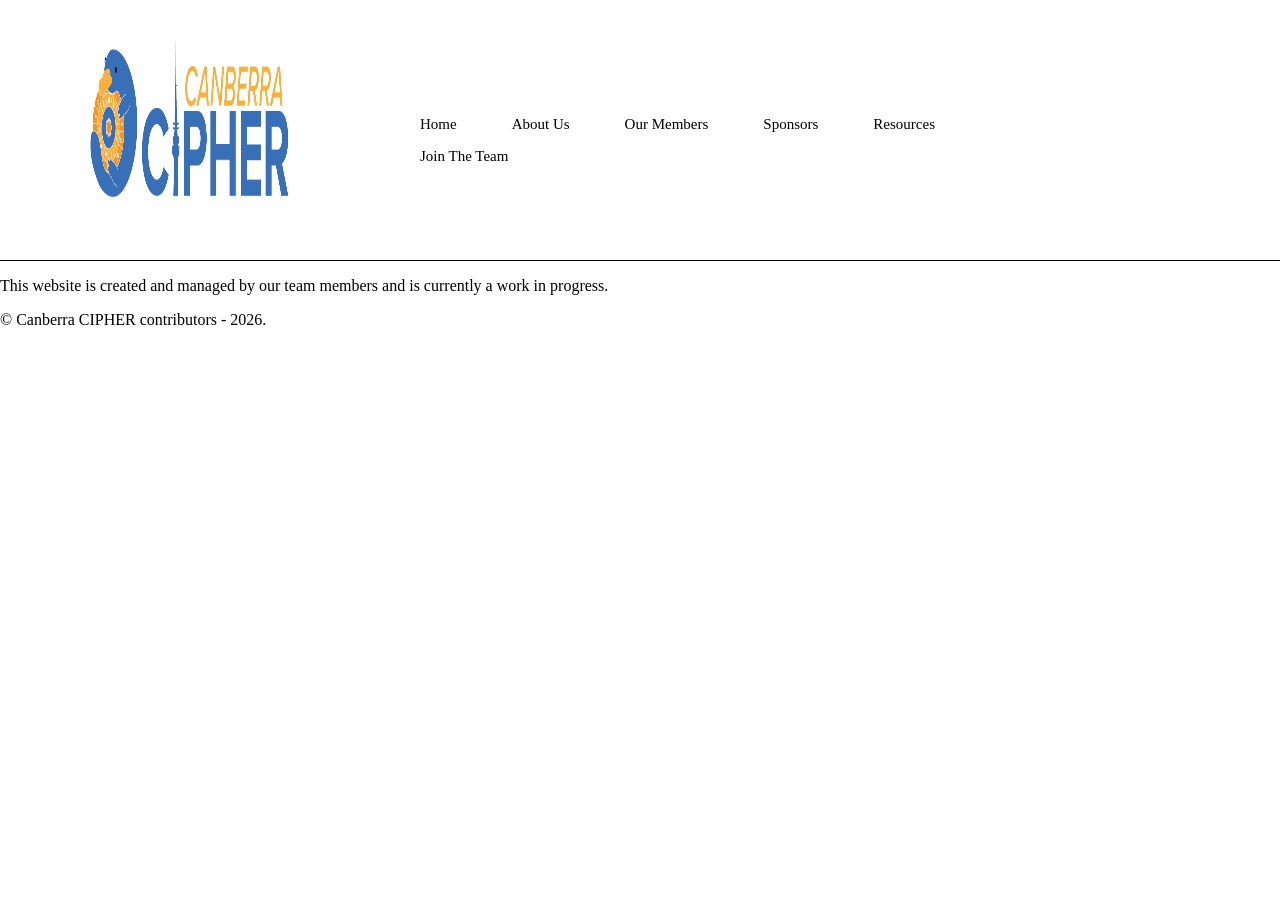
<file: sponsors.html>
<!DOCTYPE html>
<html lang="en">
<head>
  <meta charset="UTF-8">
  <meta name="viewport" content="width=device-width, initial-scale=1">
    <link rel="icon" type="image/png" href="Images/logomark.png" sizes="16x16">
    <link rel=preconnect href="https://cdn.simplecss.org/">
    <link rel="stylesheet" href="https://cdn.simplecss.org/simple.css">
  <link rel="stylesheet" href="CSS/styles.css">
  <title>Canberra CIPHER Robotics - Sponsors</title>
    <meta property="title" content="Canberra CIPHER"/>
</head>
<body>
<div class="nav-banner">
    <div class="navigation">
        <div class="logo">
            <picture>
                <source srcset="Images/horizontal_wordmark.png" media="(prefers-color-scheme: light)"/>
                <source srcset="Images/horizontal_wordmark_darkmode.png" media="(prefers-color-scheme: dark)"/>
                <img src="Images/horizontal_wordmark.png" width=200 height=200 alt="The words Canberra Cipher are displayed in all caps. The I in Cipher is replaced with the silhouette of Telstra Tower."/>
            </picture>
        </div>
        <div class="menu">
            <ul class="horizontal-box-list">
                <li><a href="index.html">Home</a></li>
                <li><a href="aboutus.html">About Us</a></li>
                <li><a href="ourmembers.html">Our Members</a></li>
                <li><a href="sponsors.html">Sponsors</a></li>
                <li><a href="resources.html">Resources</a></li>
                <li><a href="jointheteam.html">Join The Team</a></li>
            </ul>
        </div>
    </div>
</div>
<footer class="footer-banner">
    <p>This website is created and managed by our team members and is currently a work in progress.</p>
    <p>© Canberra CIPHER contributors - 2026.</p>
</footer>
</body>
</html>
</file>
<file: CSS/styles.css>
* {
	box-sizing: border-box;
}

html, body {
    margin: 0 !important;
    padding: 0 !important;
    max-width: 100% !important;
    width: 100% !important;
    display: block !important;
}

a {
    color: light-dark(black, white);
    text-decoration: none;
}

a:visited {
    color: light-dark(black, white);
}

a:hover {
    color: light-dark(black, white);
}

a:active {
    color: light-dark(black, white);
}

.nav-banner {
    width: 100%;
    border-bottom: solid 1px light-dark(black, white);
}

.navigation {
    max-width: 1140px;
    margin: 0 auto;
    display: flex;
    justify-content: flex-start;
    font-size: 15px;
    align-items: center;
    padding-top: 40px;
    padding-bottom: 20px;
    padding-left: 20px;
    padding-right: 20px;
    gap: 5px;
 }

.horizontal-box-list {
   list-style-type: none;
   padding: 0;
   margin: 0;
   display: flex;
   gap: 5px;
   flex-wrap: wrap;
 }

.horizontal-box-list li {
    display: inline-block;
    background-color: light-dark(white, #212121);
    color: white;
    padding: 5px 25px;
    border-radius: 4px;
    transition: transform 0.3s ease;
}

.horizontal-box-list li:hover {
  background-color: light-dark(#dbdbdb, #545454);
  transform: translateY(-3px);
}

.horizontal-box-list li:active {
  background-color: #dbdbdb;
  transform: translateY(3px);
}

.container {
    max-width: 1140px;
    margin: 0 auto;
    padding: 0 20px;
    box-sizing: border-box;
}

.hero-text {
    display: flex;
    justify-content: space-between;
    align-items: flex-end;
    margin-top: 50px;
    margin-bottom: 50px;
}

.hero-text div {
  width: 40vw;
}

.hero-text h4 {
  font-size: 2em;
  margin: 0;
}

.hero-image img {
  width: 100%;
  height: auto;
  display: block;
  border-radius: 4px;
}

.MentorTemplate_1{
 display: flex;
 gap: 20px;
 margin-top: 50px;
 margin-bottom: 50px;
}

.Text_1{
  height: 450px;
  text-align: left;
}

.MentorTemplate_2{
  display: flex;
  justify-content: flex-end;
  gap: 20px;
  margin-top: 50px;
  margin-bottom: 50px;
}


.Text_2{
  border: none;
  border-right: 1px solid white;
  height: 450px;
  text-align: right;
}

.imagecontainer{
  width: 350px;
  height: 450px;
  padding: 10px;
  min-width: 350px;
  min-height: 450px;
}

.mentorphoto{
  width: 100%;
  height: 100%;
  object-fit: cover;
}

.footer {
	display: flex;
	overflow: hidden;
}

.footer-column {
	width: 33.3%;
	float: left;
}

.map-image {
	width: 100%;
	display: block;
}

.contact-form-container {
	background-color: #e3e2e1;
}

img {
	vertical-align: middle;
}

.tile-content {
	padding: 20px 40px;
}

.tile-content .contact-row {
	margin-bottom: 0px;
}

.tile-image {
	margin-bottom: 10px;
	width: 7.5%;
    height: auto;
}

@media screen and (max-width: 1000px) {
	.footer-column {
		width: 50%;
	}
	.contact-form-container {
		width: 100%;
	}
	.footer {
		display: block;
	}
	
	section {
	    -webkit-flex-direction: column;
	    flex-direction: column;
	  }
}

@media (prefers-color-scheme: dark) {
  .tile-image {
    filter: invert(1);
  }
}

.contact-row {
	display: flex;
	align-items: flex-start;
}

.form {
    min-width: 33vw;
    height: 100%;
    display: block;
}

.contact-us-text {
    border-bottom: solid 1px light-dark(black, white);
	padding-left: 20px;
 	padding-right: 20px;
}

.footer-banner p:last-child {
  margin-bottom: 0;
}

.about-us-text {
 padding-left: 20px;
 padding-right: 20px;
}

.my_container {
 align-items: center;
 padding-left: 20px;
 padding-right: 20px;
}

section {
  border: none;
  display: -webkit-flex;
  display: flex;
  align-items: space-between;
  margin: 0 auto;
}

article {
  -webkit-flex: 1.5;
  -ms-flex: 1.5;
  flex: 1.5;
  padding: 0 20px;
  margin: 10px;
  background-color: light-dark(#e3e2e1, #171717);
  border: none;
  border-left: 1px solid white;
}

.article_img {
	border: none;
	padding: 10px;
	width: 150px;
	-webkit-flex: 1;
	-ms-flex: 1;
	flex: 1;
	
	max-width: 100%;
	height: auto;
	justify-content: center;
	align-items: flex-start;
	display: flex;
}

.article_important {
	-webkit-flex: 1.5;
	--flex: 1.5;
	flex: 1.5;
	padding: 0 20px;
	margin: 10px;
	background-color: light-dark(#e3e2e1, #171717);
	border: 1px solid white;
	text-align: center;
}

.article_full {
	-webkit-flex: 1;
	--flex: 1;
	flex: 1;
	padding: 0 20px;
	margin: 10px;
	background-color: light-dark(#e3e2e1, #171717);
}

.article_imgS {
	border: none;
	padding: 10px;
	width: 50px;
	-webkit-flex: 0.4;
	-ms-flex: 0.4;
	flex: 0.4;
	background-color: light-dark(#e3e2e1, #171717);
	max-width: 100%;
	height: auto;
	justify-content: center;
	align-items: center;
	display: flex;
}

.menu {
	padding: 0 100px;
}

.my_banner {
  position: relative;
}

.centered {
  position: absolute;
  top: 50%;
  left: 50%;
  transform: translate(-50%, -50%);
  font-size: 20px;
  color: white;
}

#banner_img { 
  width: 100%;
  height: auto;
  opacity: light-dark(0.7, 0.6);
}

.my_mentor_template {
	-webkit-flex: 4;
	-ms-flex: 4;
	flex: 4;
	height: auto;	
	display: flex;
	margin: 0 auto;

}

.my_mentorphoto {
  border: none;
  width: 100%;
  height: 100%;
  object-fit: cover;
}


.my_imagecontainer{
  -webkit-flex: 0.4;
  -ms-flex: 0.4;
  flex: 0.4;
  width: 350px;
  height: 450px;
  padding: 10px;
  min-width: 350px;
  min-height: 450px;
  border: none;
}

.article_form {
	border: none;
	padding: 10px;
	-webkit-flex: 1.5;
	-ms-flex: 1.5;
	flex: 1.5;
	
	height: auto;
	justify-content: center;
	align-items: flex-start;
	display: flex;
	width: 100%;
	float: left;
}

.my_form {
    min-width: 45vw;
    height: 100%;
    display: block;
}
</file>
